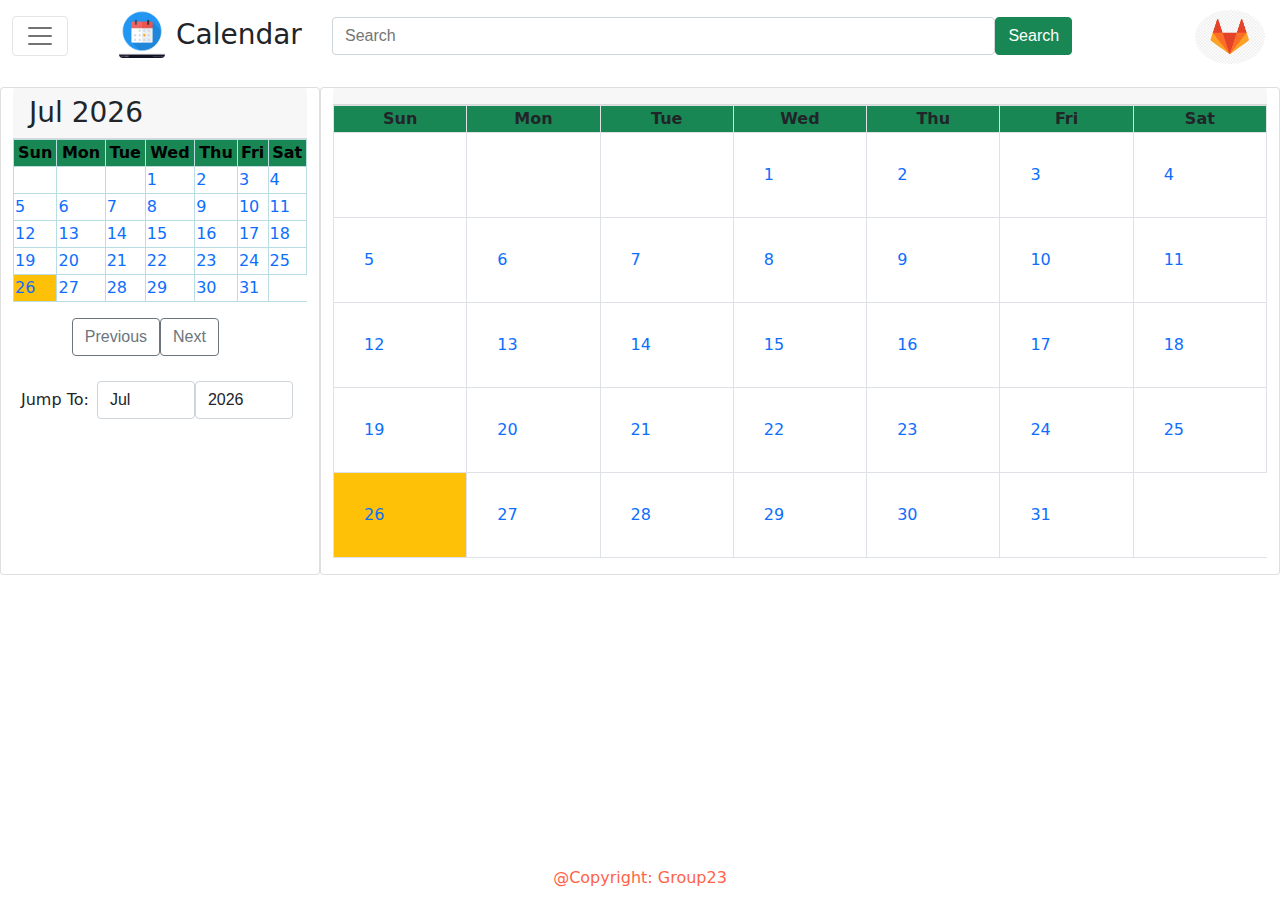
<file: fe/index.html>
<!DOCTYPE html>
<html lang="en">
<head>
    <meta charset="UTF-8">
    <title>Calendar</title>

    <meta name="viewport" content="width=device-width, initial-scale=1, shrink-to-fit=no">
    <link rel="stylesheet" href="./index.css">
    <link rel="stylesheet" href="./cal_day.css">
</head>
<body style="background: url(https://st4.depositphotos.com/16940446/39007/v/450/depositphotos_390071246-stock-illustration-green-white-gradient-soft-background.jpg);">
    <div class="container-fluid">
        <div class="row">
            <nav class="navbar navbar-light col-md-1">
                <a class="navbar-toggler" href="home.html" >
                    <span class="navbar-toggler-icon"></span>
                </a>
            </nav>
            <div class="col-md-0-5" style=" margin-top: 0.5rem !important;">
                <img src="./img/calendar.png" alt="calendar" style="height: 50px;" class="rounded">
            </div>
            <div class="col-md-1-5 text-center " style=" margin-top: 0.5rem !important;">
                <h3 class="d-inline-block " style="margin-top: 10px;">Calendar</h3>
            </div>   
            <nav class="navbar navbar-light col-md-8">
                <form class="form-inline" method="GET" action="search.html">
                  <input class="form-control " name="text" type="search" placeholder="Search" aria-label="Search" style="width: 80%" >
                  <div id="live-search"></div>
                  <button class="btn btn-success my-2 " type="submit" >Search</button>
                </form>
            </nav>
            <div class="col-md-1">
                <div class="dropdown">
                    <img src="./img/git.png" alt="avatar" style=" margin-top: 10px; margin-left: 10px;  width: 70px; border-radius: 80%;">
                    <div class="dropdown-content">
                        <a href="#">Your Event</a>
                        <a href="follower.html">Follower Manager</a>
                        <a onclick="logout()">Sign out</a>
                    </div>
                </div>
            </div>
        </div>
    </div>
    <div class="container-fluid" style=" margin-top: 1rem !important; ">
        <div class="row ">
            <div class="col-md-3 card">
                <h3 class="card-header" id="monthAndYear"></h3>
                <table class="table table-bordered table-responsive-sm table-info" id="calendar">
                    <thead>
                        <tr class="bg-success">
                            <th>Sun</th>
                            <th>Mon</th>
                            <th>Tue</th>
                            <th>Wed</th>
                            <th>Thu</th>
                            <th>Fri</th>
                            <th>Sat</th>
                        </tr>
                    </thead>
                    <tbody id="calendar-body"> </tbody>
                </table>
                <div class="form-inline" style="margin-left: 20%">
                    <button class="btn btn-outline-secondary col-sm-6" id="previous" onclick="previous()">Previous</button>
                    <button class="btn btn-outline-secondary col-sm-6" id="next" onclick="next()">Next</button>
                </div>
                <br />
                <form class="form-inline">
                    <label class="lead" style="margin: 0.5rem !important;" for="month">Jump To: </label>
                    <select class="form-control col-sm-4" name="month" id="month" onchange="jump()">
                        <option value=0>Jan</option>
                        <option value=1>Feb</option>
                        <option value=2>Mar</option>
                        <option value=3>Apr</option>
                        <option value=4>May</option>
                        <option value=5>Jun</option>
                        <option value=6>Jul</option>
                        <option value=7>Aug</option>
                        <option value=8>Sep</option>
                        <option value=9>Oct</option>
                        <option value=10>Nov</option>
                        <option value=11>Dec</option>
                    </select>
                    <label for="year"></label><select class="form-control col-sm-4" name="year" id="year"
                        onchange="jump()">
                        <option value=1990>1990</option>
                        <option value=1991>1991</option>
                        <option value=1992>1992</option>
                        <option value=1993>1993</option>
                        <option value=1994>1994</option>
                        <option value=1995>1995</option>
                        <option value=1996>1996</option>
                        <option value=1997>1997</option>
                        <option value=1998>1998</option>
                        <option value=1999>1999</option>
                        <option value=2000>2000</option>
                        <option value=2001>2001</option>
                        <option value=2002>2002</option>
                        <option value=2003>2003</option>
                        <option value=2004>2004</option>
                        <option value=2005>2005</option>
                        <option value=2006>2006</option>
                        <option value=2007>2007</option>
                        <option value=2008>2008</option>
                        <option value=2009>2009</option>
                        <option value=2010>2010</option>
                        <option value=2011>2011</option>
                        <option value=2012>2012</option>
                        <option value=2013>2013</option>
                        <option value=2014>2014</option>
                        <option value=2015>2015</option>
                        <option value=2016>2016</option>
                        <option value=2017>2017</option>
                        <option value=2018>2018</option>
                        <option value=2019>2019</option>
                        <option value=2020>2020</option>
                        <option value=2021>2021</option>
                        <option value=2022>2022</option>
                        <option value=2023>2023</option>
                        <option value=2024>2024</option>
                        <option value=2025>2025</option>
                        <option value=2026>2026</option>
                        <option value=2027>2027</option>
                        <option value=2028>2028</option>
                        <option value=2029>2029</option>
                        <option value=2030>2030</option>
                    </select>
                </form>
                <div>

                </div>
            </div>
            <div class="col-md-9 card">
                <h3 class="card-header" id="monthAndYear"></h3>
                <table class="table table-bordered table-responsive-sm " id="calendar">
                    <thead>
                        <tr class="bg-success">
                            <th>Sun</th>
                            <th>Mon</th>
                            <th>Tue</th>
                            <th>Wed</th>
                            <th>Thu</th>
                            <th>Fri</th>
                            <th>Sat</th>
                        </tr>
                    </thead>
                    <tbody id="calendar-body-2"></tbody>
                </table>
            </div>
        </div>
    </div>

    <footer class="container-fluid fixed-bottom" style="background-color: white; padding: 10px;">
        <div class="row">
            <div class="col-md-12 text-center" style="color: tomato;">
                @Copyright: Group23
            </div>
        </div>
    </footer>
    <script src="scripts.js"></script>
    <script src="cal_day.js"></script>
</body>
</html>
</file>
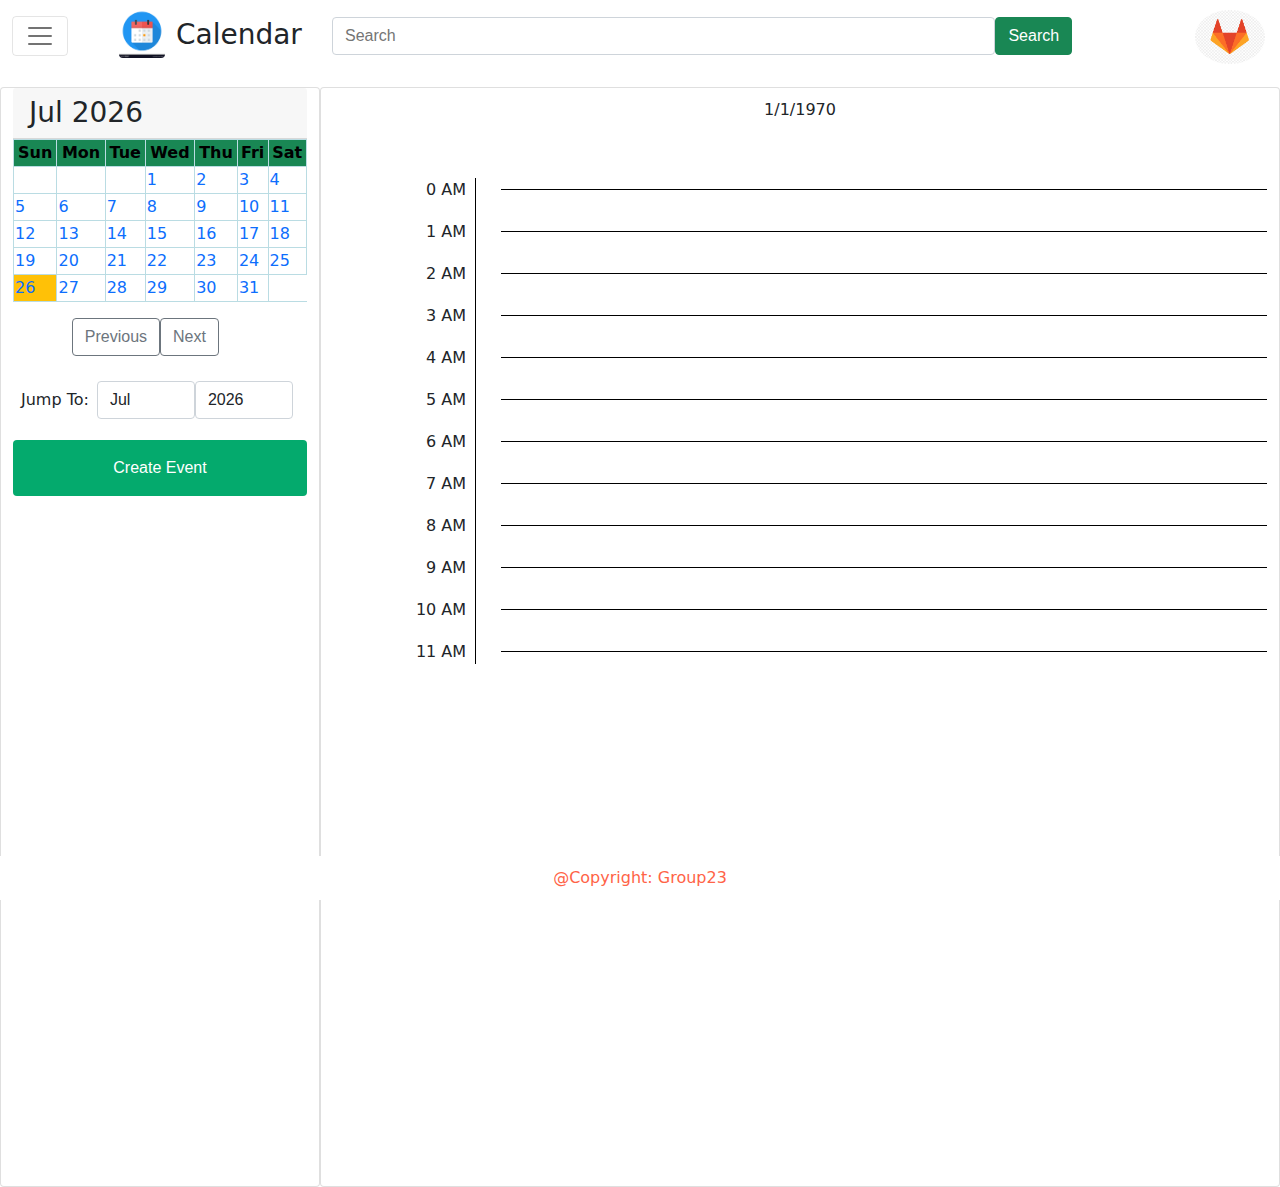
<file: fe/cal_day.html>
<!DOCTYPE html>
<html lang="en">

<head>
    <meta charset="UTF-8">
    <title>Calendar</title>

    <meta name="viewport" content="width=device-width, initial-scale=1, shrink-to-fit=no">
    <link rel="stylesheet" href="cal_day.css">

</head>
<body class="" style="background: url(https://st4.depositphotos.com/16940446/39007/v/450/depositphotos_390071246-stock-illustration-green-white-gradient-soft-background.jpg);">

<div class="container-fluid">
    <div class="row">
        <nav class="navbar navbar-light col-md-1">
            <a class="navbar-toggler" href="index.html" >
                <span class="navbar-toggler-icon"></span>
            </a>
        </nav>
        <div class="col-md-0-5" style=" margin-top: 0.5rem !important;">
            <img src="./img/calendar.png" alt="calendar" style="height: 50px;" class="rounded">
        </div>
        <div class="col-md-1-5 text-center " style=" margin-top: 0.5rem !important;">
            <h3 class="d-inline-block " style="margin-top: 10px;">Calendar</h3>
        </div>   
        <nav class="navbar navbar-light col-md-8">
            <form class="form-inline" method="GET" action="search.html">
              <input class="form-control " name="text" type="search" placeholder="Search" aria-label="Search" style="width: 80%" onkeydown="showResult(this.value)">
              <div id="live-search"></div>
              <button class="btn btn-success my-2 " type="submit" >Search</button>
            </form>
        </nav>
        <div class="col-md-1">
            <div class="dropdown">
                <img src="./img/git.png" alt="avatar" style=" margin-top: 10px; margin-left: 10px;  width: 70px; border-radius: 80%;">
                <div class="dropdown-content">
                    <a href="#">Your Event</a>
                    <a href="follower.html">Follower Manager</a>
                    <a onclick="logout()">Sign out</a>
                </div>
            </div>
        </div>
    </div>
</div>
<div class="container-fluid" style=" margin-top: 1rem !important; ">
    <div class="row ">
        <div class="col-md-3 card">
            <h3 class="card-header" id="monthAndYear"></h3>
            <table class="table table-bordered table-responsive-sm table-info" id="calendar">
                <thead>
                <tr class="bg-success">
                    <th>Sun</th>
                    <th>Mon</th>
                    <th>Tue</th>
                    <th>Wed</th>
                    <th>Thu</th>
                    <th>Fri</th>
                    <th>Sat</th>
                </tr>
                </thead>
                <tbody id="calendar-body"> </tbody>
            </table>
            <div class="form-inline" style="margin-left: 20%">
                <button class="btn btn-outline-secondary col-sm-6" id="previous" onclick="previous()">Previous</button>
                <button class="btn btn-outline-secondary col-sm-6" id="next" onclick="next()">Next</button>
            </div>
            <br />
            <form class="form-inline">
                <label class="lead" style="margin: 0.5rem !important;" for="month">Jump To: </label>
                <select class="form-control col-sm-4" name="month" id="month" onchange="jump()">
                    <option value=0>Jan</option>
                    <option value=1>Feb</option>
                    <option value=2>Mar</option>
                    <option value=3>Apr</option>
                    <option value=4>May</option>
                    <option value=5>Jun</option>
                    <option value=6>Jul</option>
                    <option value=7>Aug</option>
                    <option value=8>Sep</option>
                    <option value=9>Oct</option>
                    <option value=10>Nov</option>
                    <option value=11>Dec</option>
                </select>
                <label for="year"></label><select class="form-control col-sm-4" name="year" id="year"
                                                  onchange="jump()">
                <option value=1990>1990</option>
                <option value=1991>1991</option>
                <option value=1992>1992</option>
                <option value=1993>1993</option>
                <option value=1994>1994</option>
                <option value=1995>1995</option>
                <option value=1996>1996</option>
                <option value=1997>1997</option>
                <option value=1998>1998</option>
                <option value=1999>1999</option>
                <option value=2000>2000</option>
                <option value=2001>2001</option>
                <option value=2002>2002</option>
                <option value=2003>2003</option>
                <option value=2004>2004</option>
                <option value=2005>2005</option>
                <option value=2006>2006</option>
                <option value=2007>2007</option>
                <option value=2008>2008</option>
                <option value=2009>2009</option>
                <option value=2010>2010</option>
                <option value=2011>2011</option>
                <option value=2012>2012</option>
                <option value=2013>2013</option>
                <option value=2014>2014</option>
                <option value=2015>2015</option>
                <option value=2016>2016</option>
                <option value=2017>2017</option>
                <option value=2018>2018</option>
                <option value=2019>2019</option>
                <option value=2020>2020</option>
                <option value=2021>2021</option>
                <option value=2022>2022</option>
                <option value=2023>2023</option>
                <option value=2024>2024</option>
                <option value=2025>2025</option>
                <option value=2026>2026</option>
                <option value=2027>2027</option>
                <option value=2028>2028</option>
                <option value=2029>2029</option>
                <option value=2030>2030</option>
            </select>
            </form>
            <div id="calendar-body-3">

            </div>

            <button type="submit" class="btn btn-create" onclick="callFormCreate()">Create Event</button>

        </div>
        <div class="col-md-9 card">
            <div id="cal-day">
                <div id = "top-day">
                </div>
                <div class="grid-container" id="timeline-container">
                    <div class="timeLine grid-item-left" id="timeline-div">
                    </div>
                    <div id="border-div"></div>

                    <div class="timeLineItem grid-item-right" id="timeline-rule">
                    </div>
                </div>
                <div class="formCreate-popup" id="formCreate">
                    <div class="form-container form-Create" >
                        <h1>Create Event</h1>

                        <input class="form-item eveTitle" type="text" placeholder="Add Title" name="title" required>

                        <input class="form-item eveDes" type="text" placeholder="Description" name="description">
                        <div id="timer">
                            <label> From </label>
                            <input class="form-item form-time timeStart"  type="time" required>
                            <label> To </label>
                            <input  class="form-item form-time timeEnd" type="time"  required>
                        </div>
                        <div id="privacy">
                            <label> Choose privacy: </label>
                            <select name="privacy" class="privacy">
                                <option value=1> Public </option>
                                <option value=0> Private </option>
                            </select>
                        </div>
                        <button type="submit" class="btn " onclick="crEve()">Create Event</button>
                        <button type="submit" class="btn delete" onclick="callFormCreate()">Cancel</button>

                    </div>


                </div>
                <div class="formUpdate-popup" id="formUpdate">

                    <div class="form-container form-Update" >
                        <h1>Updte Event</h1>

                        <input class="form-item eveTitle eveTitleUpdate" type="text" placeholder="New Title" name="title">

                        <input class="form-item eveDes eveDesUpdate" type="text" placeholder="Description" name="description">
                        <div id="timerUpdate">
                            <label> From </label>
                            <input class="form-item form-time timeStart timeStartUpdate"  type="time">
                            <label> To </label>
                            <input  class="form-item form-time timeEnd timeEndUpdate" type="time">
                        </div>
                        <div id="privacyUpdate">
                            <label> Choose privacy: </label>
                            <select name="privacy" class="privacy privacyUpdate">
                                <option value=1> Public </option>
                                <option value=0> Private </option>
                            </select>
                        </div>

                        <button type="submit" class="btn" onclick="upEve()">Update</button>
                        <button type="submit" class="btn delete" onclick="delEvent(sessionStorage.getItem('uid'),
                                                                            sessionStorage.getItem('id'),
                                                                             sessionStorage.getItem('startHour'),
                                                                              sessionStorage.getItem('endHour'),)">Delete</button>
                    </div>

                </div>

            </div>
        </div>
    </div>
</div>
<footer class="container-fluid fixed-bottom" style="background-color: white; padding: 10px;">
    <div class="row">
        <div class="col-md-12 text-center" style="color: tomato;">
            @Copyright: Group23
        </div>
    </div>
</footer>
<script src="./cal_day.js"></script>

</body>
</html>
</file>
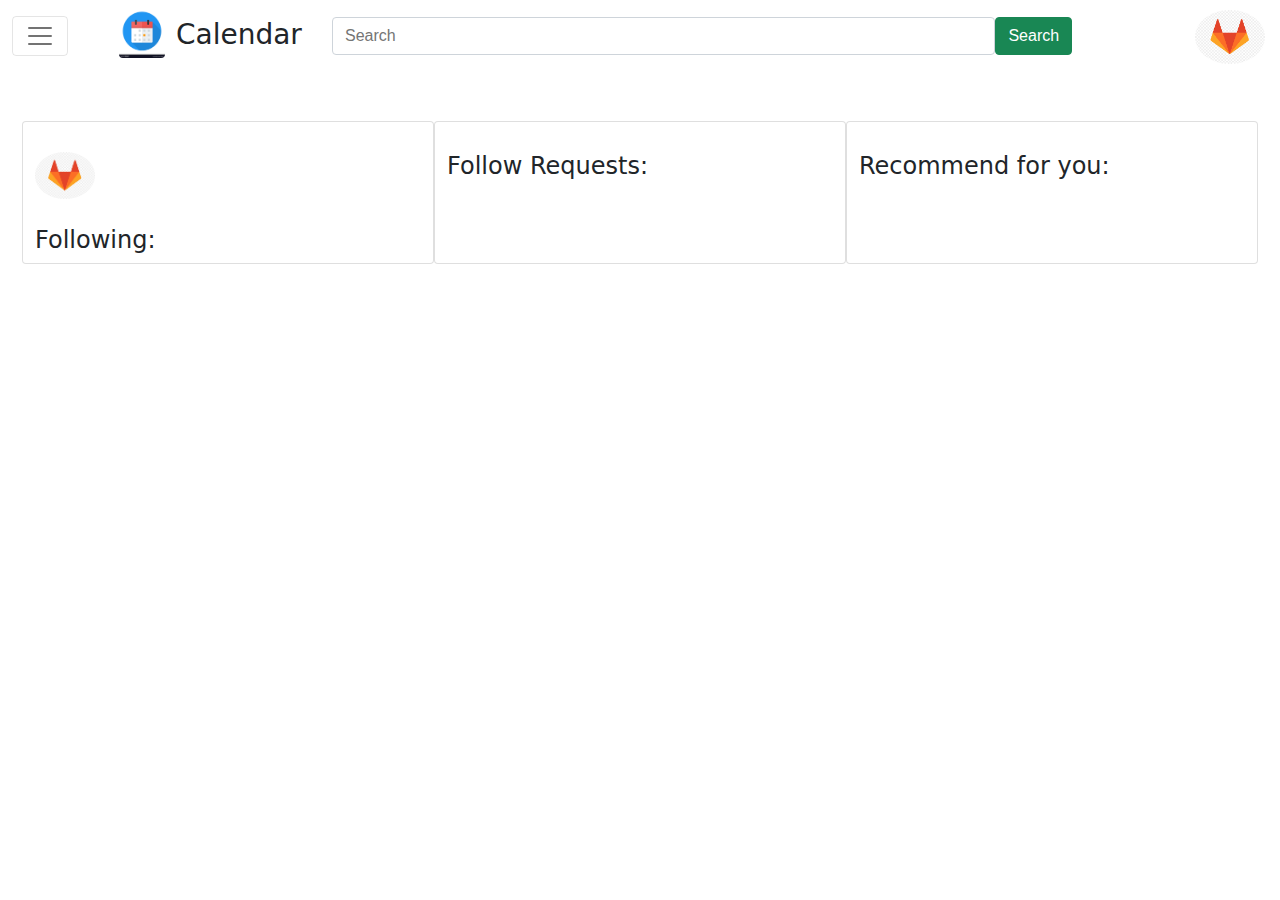
<file: fe/follower.html>
<!DOCTYPE html>
<html lang="en">

<head>
    <meta charset="UTF-8" />
    <meta http-equiv="X-UA-Compatible" content="IE=edge" />
    <meta name="viewport" content="width=device-width, initial-scale=1.0" />
    <link rel="stylesheet" href="./index.css" />
    <title>Document</title>
</head>

<body style="
      background: url(https://st4.depositphotos.com/16940446/39007/v/450/depositphotos_390071246-stock-illustration-green-white-gradient-soft-background.jpg);
    ">
    <div class="container-fluid">
        <div class="row">
            <nav class="navbar navbar-light col-md-1">
                <a class="navbar-toggler" href="index.html">
                    <span class="navbar-toggler-icon"></span>
                </a>
            </nav>
            <div class="col-md-0-5" style="margin-top: 0.5rem !important">
                <img src="./img/calendar.png" alt="calendar" style="height: 50px" class="rounded" />
            </div>
            <div class="col-md-1-5 text-center" style="margin-top: 0.5rem !important">
                <h3 class="d-inline-block" style="margin-top: 10px">Calendar</h3>
            </div>
            <nav class="navbar navbar-light col-md-8">
                <form class="form-inline" method="GET">
                    <input class="form-control" name="text" type="search" placeholder="Search" aria-label="Search"
                        style="width: 80%" onkeydown="showResult(this.value)" />
                    <div id="live-search"></div>
                    <button class="btn btn-success my-2" type="submit">Search</button>
                </form>
            </nav>
            <div class="col-md-1">
                <div class="dropdown">
                    <img src="./img/git.png" alt="avatar" style="
                margin-top: 10px;
                margin-left: 10px;
                width: 70px;
                border-radius: 80%;
              " />
                    <div class="dropdown-content">
                        <a href="#">Your Event</a>
                        <a href="#">Follower Manager</a>
                        <a onclick="logout()">Sign out</a>
                    </div>
                </div>
            </div>
        </div>
    </div>
    <div class="container-fluid" style="margin-top: 50px;">
        <div class="row" style="margin-left: 10px; margin-right: 10px;">
            <div class="col-md-4 card" >
                <div class="row">
                    <div class="col-md-4">
                        <img src="./img/git.png" alt="avatar" style="
                margin-top: 30px;
                width: 60px;
                border-radius: 100%;
              " />
                    </div>
                    <div class="col-md-8">
                        <div id="name">
                            <!-- show name and email in here -->
                        </div>
                    </div>
                </div>
                <div style="margin-top:20px ;">
                    <h4>Following: </h4>
                </div>
                <div id="following">
                <!-- show  following acount in here -->
                </div> 
            </div>
            <div class="col-md-4 card " >
                <h4 style="margin-top: 30px;">Follow Requests:  </h4>
                <div id="follow-request">
                    <!-- show all follow requests in here -->
                </div>
            </div>
            <div class="col-md-4 card">
                <h4 style="margin-top: 30px;">Recommend for you:  </h4>
                <div id="remomend-user">
                    <!-- show recommend user -->
                </div>
            </div>
        </div>
    </div>
</body>

</html>
</file>
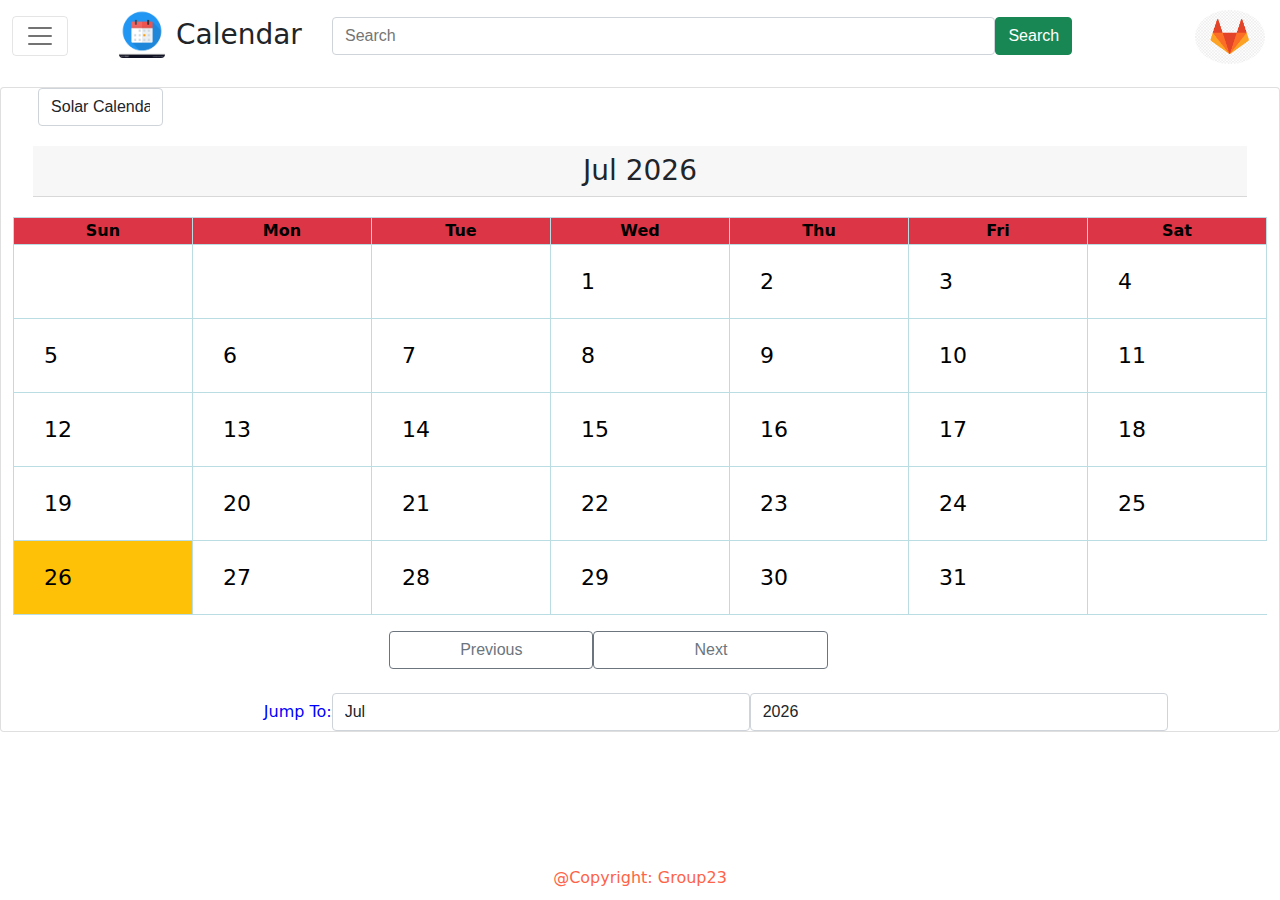
<file: fe/home.html>
<!DOCTYPE html>
<html lang="en">

<head>
    <meta charset="UTF-8">
    <title>Calendar</title>

    <meta name="viewport" content="width=device-width, initial-scale=1, shrink-to-fit=no">
    <link rel="stylesheet" href="./index.css">
</head>

<body
    style="background: url(https://st4.depositphotos.com/16940446/39007/v/450/depositphotos_390071246-stock-illustration-green-white-gradient-soft-background.jpg);">
    <div class="container-fluid">
        <div class="row">
            <nav class="navbar navbar-light col-md-1">
                <a class="navbar-toggler" href="index.html">
                    <span class="navbar-toggler-icon"></span>
                </a>
            </nav>
            <div class="col-md-0-5" style=" margin-top: 0.5rem !important;">
                <img src="./img/calendar.png" alt="calendar" style="height: 50px;" class="rounded">
            </div>
            <div class="col-md-1-5 text-center " style=" margin-top: 0.5rem !important;">
                <h3 class="d-inline-block " style="margin-top: 10px;">Calendar</h3>
            </div>
            <nav class="navbar navbar-light col-md-8">
                <form class="form-inline" method="GET" action="search.html">
                    <input class="form-control " name="text" type="search" placeholder="Search" aria-label="Search"
                        style="width: 80%" onkeydown="showResult(this.value)">
                    <div id="live-search"></div>
                    <button class="btn btn-success my-2 " type="submit">Search</button>
                </form>
            </nav>
            <div class="col-md-1">
                <div class="dropdown">
                    <img src="./img/git.png" alt="avatar"
                        style=" margin-top: 10px; margin-left: 10px;  width: 70px; border-radius: 80%;">
                    <div class="dropdown-content">
                        <a href="#">Your Event</a>
                        <a href="follower.html">Follower Manager</a>
                        <a onclick="logout()">Sign out</a>
                    </div>
                </div>
            </div>
        </div>
    </div>
    <div class="container-fluid" style=" margin-top: 1rem !important; ">
        <div class="row ">
            <div class="col-md-12 card">
                <select class="form-control " name="calendar" id="calendar" style="width: 10%; margin-left: 2%;"
                    onchange="next2()">
                    <option value="SolarCalendar">Solar Calendar</option>
                    <option value="LunarCalendar">Lunar Calendar</option>
                </select>
                <h3 class="card-header text-center " id="monthAndYear" style="margin: 20px; "></h3>
                <table class="table table-bordered table-responsive-sm table-info" id="calendar">
                    <thead>
                        <tr class="bg-danger">
                            <th>Sun</th>
                            <th>Mon</th>
                            <th>Tue</th>
                            <th>Wed</th>
                            <th>Thu</th>
                            <th>Fri</th>
                            <th>Sat</th>
                        </tr>
                    </thead>
                    <tbody id="calendar-body-3"> </tbody>
                </table>
                <div class="form-inline" style="margin-left: 30%; ">
                    <button class="btn btn-outline-secondary col-sm-6  " id="previous" onclick="previous()"
                        style="padding-left:70px; padding-right: 70px;">Previous</button>
                    <button class="btn btn-outline-secondary col-sm-6 " id="next" onclick="next()"
                        style="padding-left:100px; padding-right: 100px;">Next</button>
                </div>
                <br />
                <form class="form-inline">
                    <label class="lead" style="margin-left: 20%; color:blue;" for="month">Jump To: </label>
                    <select class="form-control col-sm-4" name="month" id="month" onchange="jump()">
                        <option value=0>Jan</option>
                        <option value=1>Feb</option>
                        <option value=2>Mar</option>
                        <option value=3>Apr</option>
                        <option value=4>May</option>
                        <option value=5>Jun</option>
                        <option value=6>Jul</option>
                        <option value=7>Aug</option>
                        <option value=8>Sep</option>
                        <option value=9>Oct</option>
                        <option value=10>Nov</option>
                        <option value=11>Dec</option>
                    </select>
                    <label for="year"></label><select class="form-control col-sm-4" name="year" id="year"
                        onchange="jump()">
                        <option value=1990>1990</option>
                        <option value=1991>1991</option>
                        <option value=1992>1992</option>
                        <option value=1993>1993</option>
                        <option value=1994>1994</option>
                        <option value=1995>1995</option>
                        <option value=1996>1996</option>
                        <option value=1997>1997</option>
                        <option value=1998>1998</option>
                        <option value=1999>1999</option>
                        <option value=2000>2000</option>
                        <option value=2001>2001</option>
                        <option value=2002>2002</option>
                        <option value=2003>2003</option>
                        <option value=2004>2004</option>
                        <option value=2005>2005</option>
                        <option value=2006>2006</option>
                        <option value=2007>2007</option>
                        <option value=2008>2008</option>
                        <option value=2009>2009</option>
                        <option value=2010>2010</option>
                        <option value=2011>2011</option>
                        <option value=2012>2012</option>
                        <option value=2013>2013</option>
                        <option value=2014>2014</option>
                        <option value=2015>2015</option>
                        <option value=2016>2016</option>
                        <option value=2017>2017</option>
                        <option value=2018>2018</option>
                        <option value=2019>2019</option>
                        <option value=2020>2020</option>
                        <option value=2021>2021</option>
                        <option value=2022>2022</option>
                        <option value=2023>2023</option>
                        <option value=2024>2024</option>
                        <option value=2025>2025</option>
                        <option value=2026>2026</option>
                        <option value=2027>2027</option>
                        <option value=2028>2028</option>
                        <option value=2029>2029</option>
                        <option value=2030>2030</option>
                    </select>
                </form>
            </div>
        </div>
    </div>
    <footer class="container-fluid fixed-bottom" style="background-color: white; padding: 10px;">
        <div class="row">
            <div class="col-md-12 text-center" style="color: tomato;">
                @Copyright: Group23
            </div>
        </div>
    </footer>
    <script src="convertToLunarYear.js"></script>
</body>

</html>
</file>
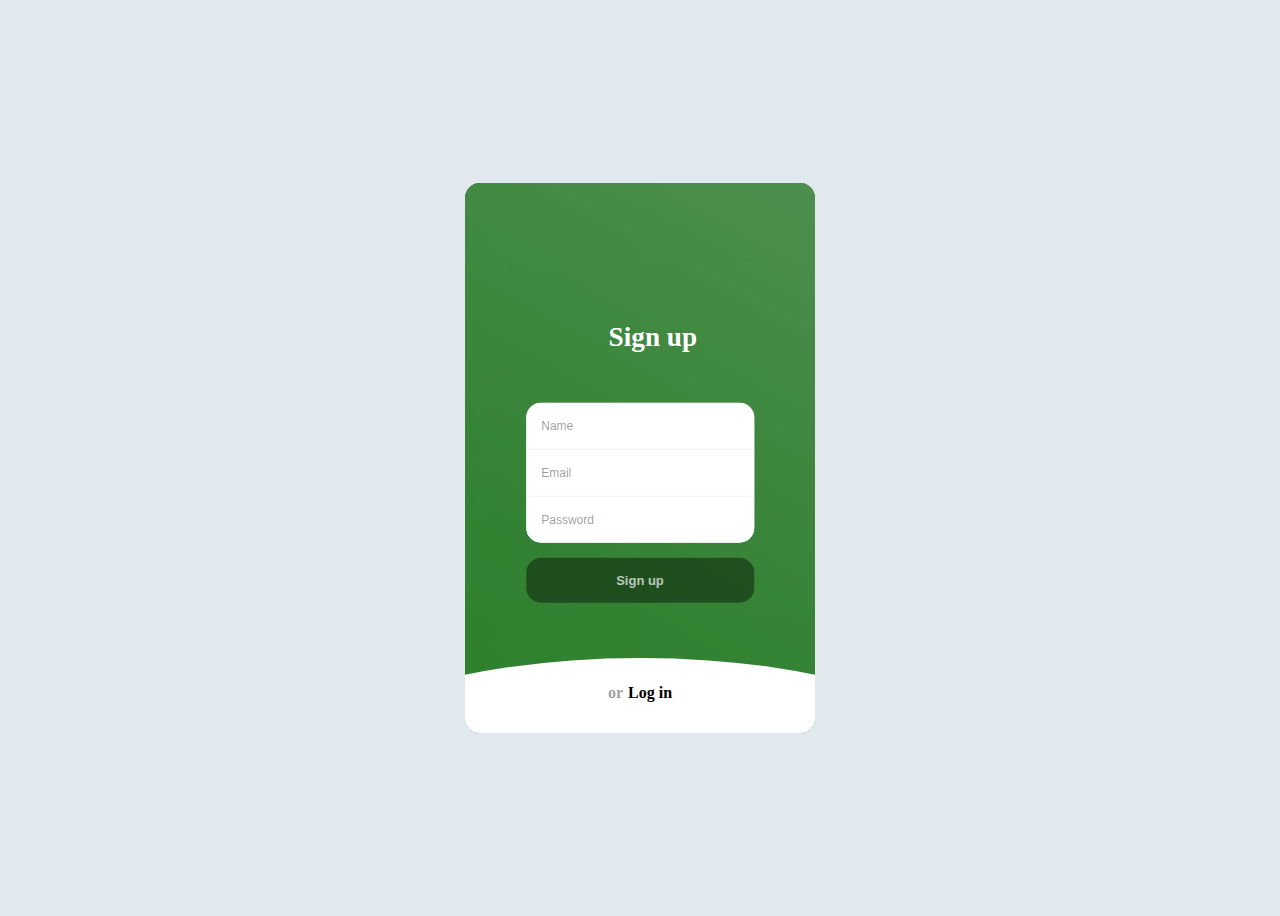
<file: fe/login.html>
<!DOCTYPE html>
<html dir="ltr" lang="en">

<head>
    <meta charset="UTF-8">
    <title>Calendar</title>
    <link href="login_style.css" rel="stylesheet">
</head>

<body>
    <div id="alert" class="">
        <span class="closebtn" onclick="this.parentElement.style.display='none';">&times;</span>
        Email or Password is incorrect.
    </div>
    <div id="success" class="">
        <span class="closebtn" onclick="this.parentElement.style.display='none';">&times;</span>
        Sign up success.
    </div>

    <div class="form-structor"  >
        <form class="signup" >
            <h2 class="form-title" id="signup"><span>or</span>Sign up</h2>
            <div class="form-holder">
                <input class="input name" placeholder="Name" type="text" required />
                <input class="input email" placeholder="Email" type="email" required />
                <input class="input password" placeholder="Password" type="password" required />
            </div>
            <button class="submit-btn" type=“submit” onclick="reg(event)" >Sign up</button>
        </form>
        <form class="login slide-up" >
            <div class="center">
                <h2 class="form-title" id="login"><span>or</span>Log in</h2>
                <div class="form-holder">
                    <input class="input email" placeholder="Email" type="email" required/>
                    <input class="input password" placeholder="Password" type="password"  required/>
                </div>
                <button class="submit-btn" type=“submit” onclick="login(event)">Log in</button>
            </div>
        </form>
    </div>
    
    <script src="login_scripts.js"></script>

</body>
</html>
</file>
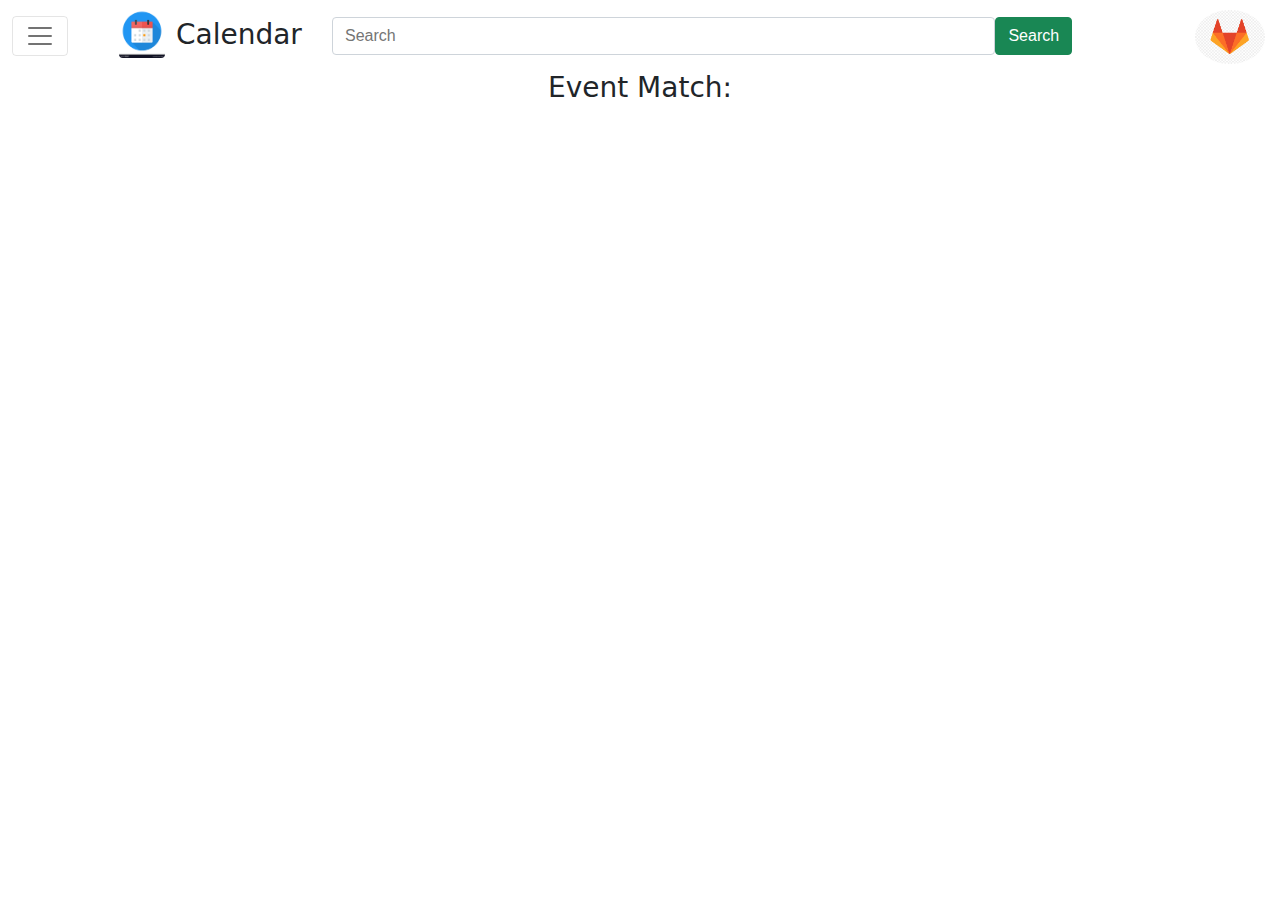
<file: fe/search.html>
<!DOCTYPE html>
<html lang="en">
  <head>
    <meta charset="UTF-8" />
    <meta http-equiv="X-UA-Compatible" content="IE=edge" />
    <meta name="viewport" content="width=device-width, initial-scale=1.0" />
    <link rel="stylesheet" href="./index.css" />
    <title>Document</title>
  </head>

  <body
    style="
      background: url(https://st4.depositphotos.com/16940446/39007/v/450/depositphotos_390071246-stock-illustration-green-white-gradient-soft-background.jpg);
    "
  >
    <div class="container-fluid">
      <div class="row">
        <nav class="navbar navbar-light col-md-1">
          <a class="navbar-toggler" href="index.html">
            <span class="navbar-toggler-icon"></span>
          </a>
        </nav>
        <div class="col-md-0-5" style="margin-top: 0.5rem !important">
          <img
            src="./img/calendar.png"
            alt="calendar"
            style="height: 50px"
            class="rounded"
          />
        </div>
        <div
          class="col-md-1-5 text-center"
          style="margin-top: 0.5rem !important"
        >
          <h3 class="d-inline-block" style="margin-top: 10px">Calendar</h3>
        </div>
        <nav class="navbar navbar-light col-md-8">
          <form class="form-inline" method="GET">
            <input
              class="form-control"
              name="text"
              type="search"
              placeholder="Search"
              aria-label="Search"
              style="width: 80%"
              onkeydown="showResult(this.value)"
            />
            <div id="live-search"></div>
            <button class="btn btn-success my-2" type="submit">Search</button>
          </form>
        </nav>
        <div class="col-md-1">
          <div class="dropdown">
            <img
              src="./img/git.png"
              alt="avatar"
              style="
                margin-top: 10px;
                margin-left: 10px;
                width: 70px;
                border-radius: 80%;
              "
            />
            <div class="dropdown-content">
              <a href="#">Your Event</a>
              <a href="follower.html">Follower Manager</a>
              <a onclick="logout()">Sign out</a>
            </div>
          </div>
        </div>
      </div>
    </div>
    <div id="main_cal">
      <h3 class="text-center">Event Match:</h3>
      <div class="row">
        <div id="content"></div>
      </div>
    </div>
    <script src="https://code.jquery.com/jquery-3.1.1.min.js"></script>
    <script>
      const query = new URLSearchParams(window.location.search);
      const text = query.get("text");
    //   var myHeaders = new Headers();
    //   myHeaders.append(
    //     "Authorization",
    //     "Bearer " + sessionStorage.getItem("token")
    //   );
    //   var requestOptions = {
    //     method: "GET",
    //     headers: myHeaders,
    //     redirect: "follow",
    //   };
    //   fetch(`http://localhost:5000/events/search?text=${text}`, requestOptions)
    //     .then((response) => response.text())
    //     .then((result) => {
    //       const json = JSON.parse(result);

    //       let html = "";
    //       json.forEach((item) => {
    //         const t = `
    //                 <div style="width: 50%; margin-left: 30%; margin-top: 30px;">
    //                 <ul class="list-group">
    //                   <li class="list-group-item ">Event Name:  ${
    //                     item.name
    //                   }</li>
    //                   <li class="list-group-item">Time Start: ${new Date(
    //                     item.startTime * 1000
    //                   ).toLocaleTimeString()}</li>
    //                   <li class="list-group-item">Time end: ${new Date(
    //                     item.endTime * 1000
    //                   ).toLocaleTimeString()}<</li>
    //                   <li class="list-group-item">Description: ${
    //                     item.description
    //                   }</li>
    //                  <li class="list-group-item">Day:  ${new Date(
    //                    item.updateTime * 1000
    //                  ).toLocaleDateString()}</li>
    //               </ul> 
    //                </div>
    //                 `;
    //         html = html + t;
    //       });
    //       document.getElementById("content").innerHTML = html;
    //     })
    //     .catch((error) => console.log("error", error));

      var settings = {
        url: `http://localhost:5000/events/search?text=${text}`,
        method: "GET",
        timeout: 0,
        headers: {
          Authorization:
            `Bearer ${sessionStorage.getItem("token")}`,
        },
      };

      $.ajax(settings).done(function (response) {
        console.log(response);
        //const json = JSON.parse(response);

          let html = "";
          response.forEach((item) => {
            const t = `
                    <div style="width: 50%; margin-left: 30%; margin-top: 30px;">
                    <ul class="list-group">
                      <li class="list-group-item ">Event Name:  ${
                        item.name
                      }</li>
                      <li class="list-group-item">Time Start: ${new Date(
                        item.startTime * 1000
                      ).toLocaleTimeString()}</li>
                      <li class="list-group-item">Time end: ${new Date(
                        item.endTime * 1000
                      ).toLocaleTimeString()}<</li>
                      <li class="list-group-item">Description: ${
                        item.description
                      }</li>
                     <li class="list-group-item">Day:  ${new Date(
                       item.updateTime * 1000
                     ).toLocaleDateString()}</li>
                  </ul> 
                   </div>
                    `;
            html = html + t;
          });
          document.getElementById("content").innerHTML = html;
      });
      function logout() {
        console.log('logout')
        sessionStorage.setItem("token", 0);
        sessionStorage.setItem("uid", 0)
        window.location.href = 'login.html'
      }
    </script>
  </body>
</html>
</file>
<file: fe/index.css>
:root {
  --bs-blue: #0d6efd;
  --bs-indigo: #6610f2;
  --bs-purple: #6f42c1;
  --bs-pink: #d63384;
  --bs-red: #dc3545;
  --bs-orange: #fd7e14;
  --bs-yellow: #ffc107;
  --bs-green: #198754;
  --bs-teal: #20c997;
  --bs-cyan: #0dcaf0;
  --bs-white: #fff;
  --bs-gray: #6c757d;
  --bs-gray-dark: #343a40;
  --bs-primary: #0d6efd;
  --bs-secondary: #6c757d;
  --bs-success: #198754;
  --bs-info: #0dcaf0;
  --bs-warning: #ffc107;
  --bs-danger: #dc3545;
  --bs-light: #f8f9fa;
  --bs-dark: #212529;
  --bs-font-sans-serif: system-ui, -apple-system, "Segoe UI", Roboto, "Helvetica Neue", Arial, "Noto Sans", "Liberation Sans", sans-serif, "Apple Color Emoji", "Segoe UI Emoji", "Segoe UI Symbol", "Noto Color Emoji";
  --bs-font-monospace: SFMono-Regular, Menlo, Monaco, Consolas, "Liberation Mono", "Courier New", monospace;
  --bs-gradient: linear-gradient(180deg, rgba(255, 255, 255, 0.15), rgba(255, 255, 255, 0));
}
*,
*::before,
*::after {
box-sizing: border-box;
}

@media (prefers-reduced-motion: no-preference) {
:root {
  scroll-behavior: smooth;
}
}

.btn-create {
background-color: #04AA6D;
color: white;
padding: 16px 20px;
border: none;
cursor: pointer;
width: 75%;
margin-bottom: 10px;
opacity: 0.8;
top: 20px;
font-size: 20px;
position: relative;
display: block;
margin: auto;

}

body {
  margin: 0;
  font-family: var(--bs-font-sans-serif);
  font-size: 1rem;
  font-weight: 400;
  line-height: 1.5;
  color: #212529;
  background-color: #fff;
  -webkit-text-size-adjust: 100%;
  -webkit-tap-highlight-color: rgba(0, 0, 0, 0);
}
h6, .h6, h5, .h5, h4, .h4, h3, .h3, h2, .h2, h1, .h1 {
  margin-top: 0;
  margin-bottom: 0.5rem;
  font-weight: 500;
  line-height: 1.2;
}
h1, .h1 {
  font-size: calc(1.375rem + 1.5vw);
}
@media (min-width: 1200px) {
  h1, .h1 {
    font-size: 2.5rem;
  }
}

h2, .h2 {
  font-size: calc(1.325rem + 0.9vw);
}
@media (min-width: 1200px) {
  h2, .h2 {
    font-size: 2rem;
  }
}

h3, .h3 {
  font-size: calc(1.3rem + 0.6vw);
}
@media (min-width: 1200px) {
  h3, .h3 {
    font-size: 1.75rem;
  }
}

h4, .h4 {
  font-size: calc(1.275rem + 0.3vw);
}
@media (min-width: 1200px) {
  h4, .h4 {
    font-size: 1.5rem;
  }
}

h5, .h5 {
  font-size: 1.25rem;
}

h6, .h6 {
  font-size: 1rem;
}

p {
  margin-top: 0;
  margin-bottom: 1rem;
}
ol,
ul {
padding-left: 2rem;
}

ol,
ul,
dl {
margin-top: 0;
margin-bottom: 1rem;
}

ol ol,
ul ul,
ol ul,
ul ol {
margin-bottom: 0;
}
a {
  color: #0d6efd;
  text-decoration: underline;
}
a:hover {
  color: #0a58ca;
}  
table {
  caption-side: bottom;
  border-collapse: collapse;
}
thead,
tbody,
tfoot,
tr,
td,
th {
border-color: inherit;
border-style: solid;
border-width: 0;
}

label {
display: inline-block;
}

button {
border-radius: 0;
}

button:focus:not(:focus-visible) {
outline: 0;
}
.container,
.container-fluid,
.container-xxl,
.container-xl,
.container-lg,
.container-md,
.container-sm {
width: 100%;
padding-right: var(--bs-gutter-x, 0.75rem);
padding-left: var(--bs-gutter-x, 0.75rem);
margin-right: auto;
margin-left: auto;
}
@media (min-width: 576px) {
  .container-sm, .container {
    max-width: 540px;
  }
}
@media (min-width: 768px) {
  .container-md, .container-sm, .container {
    max-width: 720px;
  }
}
@media (min-width: 992px) {
  .container-lg, .container-md, .container-sm, .container {
    max-width: 960px;
  }
}
@media (min-width: 1200px) {
  .container-xl, .container-lg, .container-md, .container-sm, .container {
    max-width: 1140px;
  }
}
@media (min-width: 1400px) {
  .container-xxl, .container-xl, .container-lg, .container-md, .container-sm, .container {
    max-width: 1320px;
  }
}
.row {
  --bs-gutter-x: 1.5rem;
  --bs-gutter-y: 0;
  display: flex;
  flex-wrap: wrap;
  margin-top: calc(var(--bs-gutter-y) * -1);
  margin-right: calc(var(--bs-gutter-x) / -2);
  margin-left: calc(var(--bs-gutter-x) / -2);
}
.row > * {
  flex-shrink: 0;
  width: 100%;
  max-width: 100%;
  padding-right: calc(var(--bs-gutter-x) / 2);
  padding-left: calc(var(--bs-gutter-x) / 2);
  margin-top: var(--bs-gutter-y);
}
.col-md-0-5 {
  flex: 0 0 auto;
  width: 4%;
}
.col-md-1-5 {
  flex: 0 0 auto;
  width: 12.6666666667%;
}
.col-md-1 {
  flex: 0 0 auto;
  width: 8.3333333333%;
}
.col-md-1 {
  flex: 0 0 auto;
  width: 8.3333333333%;
}

.col-md-2 {
  flex: 0 0 auto;
  width: 16.6666666667%;
}

.col-md-3 {
  flex: 0 0 auto;
  width: 25%;
}

.col-md-4 {
  flex: 0 0 auto;
  width: 33.3333333333%;
}

.col-md-5 {
  flex: 0 0 auto;
  width: 41.6666666667%;
}

.col-md-6 {
  flex: 0 0 auto;
  width: 50%;
}

.col-md-7 {
  flex: 0 0 auto;
  width: 58.3333333333%;
}

.col-md-8 {
  flex: 0 0 auto;
  width: 66.6666666667%;
}

.col-md-9 {
  flex: 0 0 auto;
  width: 75%;
}

.col-md-10 {
  flex: 0 0 auto;
  width: 83.3333333333%;
}

.col-md-11 {
  flex: 0 0 auto;
  width: 91.6666666667%;
}

.col-md-12 {
  flex: 0 0 auto;
  width: 100%;
}
.navbar {
  position: relative;
  display: flex;
  flex-wrap: wrap;
  align-items: center;
  justify-content: space-between;
  padding-top: 0.5rem;
  padding-bottom: 0.5rem;
}
.navbar-light .navbar-toggler {
  color: rgba(0, 0, 0, 0.55);
  border-color: rgba(0, 0, 0, 0.1);
}
.navbar-light .navbar-toggler-icon {
  background-image: url("data:image/svg+xml,%3csvg xmlns='http://www.w3.org/2000/svg' viewBox='0 0 30 30'%3e%3cpath stroke='rgba%280, 0, 0, 0.55%29' stroke-linecap='round' stroke-miterlimit='10' stroke-width='2' d='M4 7h22M4 15h22M4 23h22'/%3e%3c/svg%3e");
}
.navbar-toggler {
  padding: 0.25rem 0.75rem;
  font-size: 1.25rem;
  line-height: 1;
  background-color: transparent;
  border: 1px solid transparent;
  border-radius: 0.25rem;
  transition: box-shadow 0.15s ease-in-out;
}
@media (prefers-reduced-motion: reduce) {
  .navbar-toggler {
    transition: none;
  }
}
.navbar-toggler:hover {
  text-decoration: none;
}
.navbar-toggler:focus {
  text-decoration: none;
  outline: 0;
  box-shadow: 0 0 0 0.25rem;
}

.navbar-toggler-icon {
  display: inline-block;
  width: 1.5em;
  height: 1.5em;
  vertical-align: middle;
  background-repeat: no-repeat;
  background-position: center;
  background-size: 100%;
}
.d-inline-block {
  display: inline-block !important;
}
.card {
  position: relative;
  display: flex;
  flex-direction: column;
  min-width: 0;
  word-wrap: break-word;
  background-color: #fff;
  background-clip: border-box;
  border: 1px solid rgba(0, 0, 0, 0.125);
  border-radius: 0.25rem;
}
.card > hr {
  margin-right: 0;
  margin-left: 0;
}
.card > .list-group {
  border-top: inherit;
  border-bottom: inherit;
}
.card > .list-group:first-child {
  border-top-width: 0;
  border-top-left-radius: calc(0.25rem - 1px);
  border-top-right-radius: calc(0.25rem - 1px);
}
.card > .list-group:last-child {
  border-bottom-width: 0;
  border-bottom-right-radius: calc(0.25rem - 1px);
  border-bottom-left-radius: calc(0.25rem - 1px);
}
.card > .card-header + .list-group,
.card > .list-group + .card-footer {
  border-top: 0;
}

.card-body {
  flex: 1 1 auto;
  padding: 1rem 1rem;
}

.card-title {
  margin-bottom: 0.5rem;
}

.card-subtitle {
  margin-top: -0.25rem;
  margin-bottom: 0;
}

.card-text:last-child {
  margin-bottom: 0;
}

.card-link:hover {
  text-decoration: none;
}
.card-link + .card-link {
  margin-left: 1rem;
}

.card-header {
  padding: 0.5rem 1rem;
  margin-bottom: 0;
  background-color: rgba(0, 0, 0, 0.03);
  border-bottom: 1px solid rgba(0, 0, 0, 0.125);
}
.card-header:first-child {
  border-radius: calc(0.25rem - 1px) calc(0.25rem - 1px) 0 0;
}

.card-footer {
  padding: 0.5rem 1rem;
  background-color: rgba(0, 0, 0, 0.03);
  border-top: 1px solid rgba(0, 0, 0, 0.125);
}
.card-footer:last-child {
  border-radius: 0 0 calc(0.25rem - 1px) calc(0.25rem - 1px);
}

.card-header-tabs {
  margin-right: -0.5rem;
  margin-bottom: -0.5rem;
  margin-left: -0.5rem;
  border-bottom: 0;
}

.card-header-pills {
  margin-right: -0.5rem;
  margin-left: -0.5rem;
}

.card-img-overlay {
  position: absolute;
  top: 0;
  right: 0;
  bottom: 0;
  left: 0;
  padding: 1rem;
  border-radius: calc(0.25rem - 1px);
}

.card-img,
.card-img-top,
.card-img-bottom {
  width: 100%;
}

.card-img,
.card-img-top {
  border-top-left-radius: calc(0.25rem - 1px);
  border-top-right-radius: calc(0.25rem - 1px);
}

.card-img,
.card-img-bottom {
  border-bottom-right-radius: calc(0.25rem - 1px);
  border-bottom-left-radius: calc(0.25rem - 1px);
}

.card-group > .card {
  margin-bottom: 0.75rem;
}
@media (min-width: 576px) {
  .card-group {
    display: flex;
    flex-flow: row wrap;
  }
  .card-group > .card {
    flex: 1 0 0%;
    margin-bottom: 0;
  }
  .card-group > .card + .card {
    margin-left: 0;
    border-left: 0;
  }
  .card-group > .card:not(:last-child) {
    border-top-right-radius: 0;
    border-bottom-right-radius: 0;
  }
  .card-group > .card:not(:last-child) .card-img-top,
.card-group > .card:not(:last-child) .card-header {
    border-top-right-radius: 0;
  }
  .card-group > .card:not(:last-child) .card-img-bottom,
.card-group > .card:not(:last-child) .card-footer {
    border-bottom-right-radius: 0;
  }
  .card-group > .card:not(:first-child) {
    border-top-left-radius: 0;
    border-bottom-left-radius: 0;
  }
  .card-group > .card:not(:first-child) .card-img-top,
.card-group > .card:not(:first-child) .card-header {
    border-top-left-radius: 0;
  }
  .card-group > .card:not(:first-child) .card-img-bottom,
.card-group > .card:not(:first-child) .card-footer {
    border-bottom-left-radius: 0;
  }
}
.table {
  --bs-table-bg: transparent;
  --bs-table-striped-color: #212529;
  --bs-table-striped-bg: rgba(0, 0, 0, 0.05);
  --bs-table-active-color: #212529;
  --bs-table-active-bg: rgba(0, 0, 0, 0.1);
  --bs-table-hover-color: #212529;
  --bs-table-hover-bg: rgba(0, 0, 0, 0.075);
  width: 100%;
  margin-bottom: 1rem;
  color: #212529;
  vertical-align: top;
  border-color: #dee2e6;
}
.table > tbody {
  vertical-align: inherit;
}
.table > thead {
  vertical-align: bottom;
}
.table > :not(:last-child) > :last-child > * {
  border-bottom-color: currentColor;
}
.table-bordered > :not(caption) > * {
  border-width: 1px 0;
}
.table-bordered > :not(caption) > * > * {
  border-width: 0 1px;
}
@media (max-width: 575.98px) {
  .table-responsive-sm {
    overflow-x: auto;
    -webkit-overflow-scrolling: touch;
  }
}
.table-info {
  --bs-table-bg: #cff4fc;
  --bs-table-striped-bg: #c5e8ef;
  --bs-table-striped-color: #000;
  --bs-table-active-bg: #badce3;
  --bs-table-active-color: #000;
  --bs-table-hover-bg: #bfe2e9;
  --bs-table-hover-color: #000;
  color: #000;
  border-color: #badce3;
}
.form-inline{
  display: -webkit-box;
  display: -ms-flexbox;
  display: flex;
  -webkit-box-orient: horizontal;
  -webkit-box-direction: normal;
  -ms-flex-flow: row wrap;
  flex-flow: row wrap;
  -webkit-box-align: center;
  -ms-flex-align: center;
  align-items: center;
  width: 100%;
}
.form-control {
  display: block;
  width: 100%;
  padding: 0.375rem 0.75rem;
  font-size: 1rem;
  font-weight: 400;
  line-height: 1.5;
  color: #212529;
  background-color: #fff;
  background-clip: padding-box;
  border: 1px solid #ced4da;
  -webkit-appearance: none;
  -moz-appearance: none;
  appearance: none;
  border-radius: 0.25rem;
  transition: border-color 0.15s ease-in-out, box-shadow 0.15s ease-in-out;
}
@media (prefers-reduced-motion: reduce) {
  .form-control {
    transition: none;
  }
}
textarea.form-control {
  min-height: calc(1.5em + 0.75rem + 2px);
}
.col-sm-4 {
  flex: 0 0 auto;
  width: 33.3333333333%;
}
.btn .badge {
  position: relative;
  top: -1px;
}
.input-group .btn {
  position: relative;
  z-index: 2;
}
.input-group .btn:focus {
  z-index: 3;
}
.input-group-sm > .btn {
  padding: 0.25rem 0.5rem;
  font-size: 0.875rem;
  border-radius: 0.2rem;
}
.btn-outline-info {
  color: #0dcaf0;
  border-color: #0dcaf0;
}
.btn-outline-info:hover {
  color: #000;
  background-color: #0dcaf0;
  border-color: #0dcaf0;
}
.btn-outline-warning {
  color: #ffc107;
  border-color: #ffc107;
}
.btn-outline-warning:hover {
  color: #000;
  background-color: #ffc107;
  border-color: #ffc107;
}
.btn {
  display: inline-block;
  font-weight: 400;
  line-height: 1.5;
  color: #212529;
  text-align: center;
  text-decoration: none;
  vertical-align: middle;
  cursor: pointer;
  -webkit-user-select: none;
  -moz-user-select: none;
  user-select: none;
  background-color: transparent;
  border: 1px solid transparent;
  padding: 0.375rem 0.75rem;
  font-size: 1rem;
  border-radius: 0.25rem;
  transition: color 0.15s ease-in-out, background-color 0.15s ease-in-out, border-color 0.15s ease-in-out, box-shadow 0.15s ease-in-out;
}
@media (prefers-reduced-motion: reduce) {
  .btn {
    transition: none;
  }
}
.btn:hover {
  color: #212529;
}
.btn-check:focus + .btn, .btn:focus {
  outline: 0;
  box-shadow: 0 0 0 0.25rem rgba(13, 110, 253, 0.25);
}
.btn-success {
  color: #fff;
  background-color: #198754;
  border-color: #198754;
}
.btn:disabled, .btn.disabled, fieldset:disabled .btn {
  pointer-events: none;
  opacity: 0.65;
}
.btn-outline-secondary {
  color: #6c757d;
  border-color: #6c757d;
}
.btn-outline-secondary:hover {
  color: #fff;
  background-color: #6c757d;
  border-color: #6c757d;
}
.btn-check:focus + .btn-outline-secondary, .btn-outline-secondary:focus {
  box-shadow: 0 0 0 0.25rem rgba(108, 117, 125, 0.5);
}
.btn-check:checked + .btn-outline-secondary, .btn-check:active + .btn-outline-secondary, .btn-outline-secondary:active, .btn-outline-secondary.active, .btn-outline-secondary.dropdown-toggle.show {
  color: #fff;
  background-color: #6c757d;
  border-color: #6c757d;
}
.btn-check:checked + .btn-outline-secondary:focus, .btn-check:active + .btn-outline-secondary:focus, .btn-outline-secondary:active:focus, .btn-outline-secondary.active:focus, .btn-outline-secondary.dropdown-toggle.show:focus {
  box-shadow: 0 0 0 0.25rem rgba(108, 117, 125, 0.5);
}
.btn-outline-secondary:disabled, .btn-outline-secondary.disabled {
  color: #6c757d;
  background-color: transparent;
}
.col {
  flex: 1 0 0%;
}
.float-end {
  float: right !important;
}    
.bg-warning {
  background-color: #ffc107 !important;
}
.bg-danger {
  background-color: #dc3545 !important;
}
.bg-info {
  background-color: #0dcaf0 !important;
}
.bg-light {
  background-color: #f8f9fa !important;
}
.bg-success {
  background-color: #198754 !important;
}
.me-sm-2 {
  margin-right: 0.5rem !important;
}

.input-group {
  position: relative;
  display: flex;
  flex-wrap: wrap;
  align-items: stretch;
  width: auto;
}
.input-group >.form-control {
position: relative;
flex: 1 1 auto;
width: 1%;
min-width: 0;
}
.rounded {
  border-radius: 0.25rem !important;
}
.my-2 {
  margin-top: 0.5rem !important;
  margin-bottom: 0.5rem !important;
}
.my-sm-0 {
  margin-top: 0 !important;
  margin-bottom: 0 !important;
}
.text-center {
  text-align: center !important;
}
.text-decoration-none {
  text-decoration: none !important;
}  
.t1 {
  padding: 30px;
}
.t1:hover{
color: #000;
background-color: #ffc107;
border-color: #ffc107;
}
.mini-calenar:hover{
  color: #000;
background-color: #ffc107;
border-color: #ffc107;
}
.t2{
  padding: 50px;
}
.t0{
  padding: 20px;
}
.t0:hover{
  color: #000;
  background-color: #ffc107;
  border-color: #ffc107;
  }
.solar {
  width: 100%;
  padding: 10px;
  font-size: 22px;
  text-decoration: none;
  color: black;
}
.lunar {
  width: 100%;
  text-align: right;
  padding: 0 4px 0px 0;
  color: red;
}
.dropbtn {
  padding: 16px;
  font-size: 16px;
  cursor: pointer;
}

.dropdown {
  position: relative;
  display: inline-block;
}

.dropdown-content {
  display: none;
  position: absolute;
  background-color: #f9f9f9;
  min-width: 160px;
  box-shadow: 0px 8px 16px 0px rgba(0,0,0,0.2);
  z-index: 1;
}
.fixed-bottom {
  position: fixed;
  right: 0;
  bottom: 0;
  left: 0;
  z-index: 1030;
}
.dropdown-content a {
  background-color: blue;
  color: black;
  padding: 12px 16px;
  text-decoration: none;
  display: block;
}

.dropdown-content a:hover {background-color: #f1f1f1}

.dropdown:hover .dropdown-content {
  display: block;
}

.dropdown:hover .dropbtn {
  background-color: #3e8e41;
}
td,a{
cursor: pointer !important;
}
.list-group {
display: flex;
flex-direction: column;
padding-left: 0;
margin-bottom: 0;
border-radius: 0.25rem;
}
.list-group-item {
position: relative;
display: block;
padding: 0.5rem 1rem;
color: #212529;
text-decoration: none;
background-color: #fff;
border: 1px solid rgba(0, 0, 0, 0.125);
}
.list-group-item + .list-group-item {
border-top-width: 0;
}
</file>
<file: fe/cal_day.css>
:root {
  --bs-blue: #0d6efd;
  --bs-indigo: #6610f2;
  --bs-purple: #6f42c1;
  --bs-pink: #d63384;
  --bs-red: #dc3545;
  --bs-orange: #fd7e14;
  --bs-yellow: #ffc107;
  --bs-green: #198754;
  --bs-teal: #20c997;
  --bs-cyan: #0dcaf0;
  --bs-white: #fff;
  --bs-gray: #6c757d;
  --bs-gray-dark: #343a40;
  --bs-primary: #0d6efd;
  --bs-secondary: #6c757d;
  --bs-success: #198754;
  --bs-info: #0dcaf0;
  --bs-warning: #ffc107;
  --bs-danger: #dc3545;
  --bs-light: #f8f9fa;
  --bs-dark: #212529;
  --bs-font-sans-serif: system-ui, -apple-system, "Segoe UI", Roboto, "Helvetica Neue", Arial, "Noto Sans", "Liberation Sans", sans-serif, "Apple Color Emoji", "Segoe UI Emoji", "Segoe UI Symbol", "Noto Color Emoji";
  --bs-font-monospace: SFMono-Regular, Menlo, Monaco, Consolas, "Liberation Mono", "Courier New", monospace;
  --bs-gradient: linear-gradient(180deg, rgba(255, 255, 255, 0.15), rgba(255, 255, 255, 0));
}
*,
*::before,
*::after {
  box-sizing: border-box;
}

@media (prefers-reduced-motion: no-preference) {
  :root {
    scroll-behavior: smooth;
  }
}

body {
  overflow: hidden;
  margin: 0;
  font-family: var(--bs-font-sans-serif);
  font-size: 1rem;
  font-weight: 400;
  line-height: 1.5;
  color: #212529;
  background-color: #fff;
  -webkit-text-size-adjust: 100%;
  -webkit-tap-highlight-color: rgba(0, 0, 0, 0);
}
h6, .h6, h5, .h5, h4, .h4, h3, .h3, h2, .h2, h1, .h1 {
  margin-top: 0;
  margin-bottom: 0.5rem;
  font-weight: 500;
  line-height: 1.2;
}
h1, .h1 {
  font-size: calc(1.375rem + 1.5vw);
}
@media (min-width: 1200px) {
  h1, .h1 {
    font-size: 2.5rem;
  }
}

h2, .h2 {
  font-size: calc(1.325rem + 0.9vw);
}
@media (min-width: 1200px) {
  h2, .h2 {
    font-size: 2rem;
  }
}

h3, .h3 {
  font-size: calc(1.3rem + 0.6vw);
}
@media (min-width: 1200px) {
  h3, .h3 {
    font-size: 1.75rem;
  }
}

h4, .h4 {
  font-size: calc(1.275rem + 0.3vw);
}
@media (min-width: 1200px) {
  h4, .h4 {
    font-size: 1.5rem;
  }
}

h5, .h5 {
  font-size: 1.25rem;
}

h6, .h6 {
  font-size: 1rem;
}

p {
  margin-top: 0;
  margin-bottom: 1rem;
}
ol,
ul {
  padding-left: 2rem;
}

ol,
ul,
dl {
  margin-top: 0;
  margin-bottom: 1rem;
}

ol ol,
ul ul,
ol ul,
ul ol {
  margin-bottom: 0;
}
a {
  color: #0d6efd;
  text-decoration: underline;
}
a:hover {
  color: #0a58ca;
}
table {
  caption-side: bottom;
  border-collapse: collapse;
}
thead,
tbody,
tfoot,
tr,
td,
th {
  border-color: inherit;
  border-style: solid;
  border-width: 0;
}

label {
  display: inline-block;
}

button {
  border-radius: 0;
}

button:focus:not(:focus-visible) {
  outline: 0;
}
.container,
.container-fluid,
.container-xxl,
.container-xl,
.container-lg,
.container-md,
.container-sm {
  width: 100%;
  padding-right: var(--bs-gutter-x, 0.75rem);
  padding-left: var(--bs-gutter-x, 0.75rem);
  margin-right: auto;
  margin-left: auto;
}
@media (min-width: 576px) {
  .container-sm, .container {
    max-width: 540px;
  }
}
@media (min-width: 768px) {
  .container-md, .container-sm, .container {
    max-width: 720px;
  }
}
@media (min-width: 992px) {
  .container-lg, .container-md, .container-sm, .container {
    max-width: 960px;
  }
}
@media (min-width: 1200px) {
  .container-xl, .container-lg, .container-md, .container-sm, .container {
    max-width: 1140px;
  }
}
@media (min-width: 1400px) {
  .container-xxl, .container-xl, .container-lg, .container-md, .container-sm, .container {
    max-width: 1320px;
  }
}
.row {
  --bs-gutter-x: 1.5rem;
  --bs-gutter-y: 0;
  display: flex;
  flex-wrap: wrap;
  margin-top: calc(var(--bs-gutter-y) * -1);
  margin-right: calc(var(--bs-gutter-x) / -2);
  margin-left: calc(var(--bs-gutter-x) / -2);
}
.row > * {
  flex-shrink: 0;
  width: 100%;
  max-width: 100%;
  padding-right: calc(var(--bs-gutter-x) / 2);
  padding-left: calc(var(--bs-gutter-x) / 2);
  margin-top: var(--bs-gutter-y);
}
.col-md-0-5 {
  flex: 0 0 auto;
  width: 4%;
}
.col-md-1-5 {
  flex: 0 0 auto;
  width: 12.6666666667%;
}
.col-md-1 {
  flex: 0 0 auto;
  width: 8.3333333333%;
}
.col-md-1 {
  flex: 0 0 auto;
  width: 8.3333333333%;
}

.col-md-2 {
  flex: 0 0 auto;
  width: 16.6666666667%;
}

.col-md-3 {
  flex: 0 0 auto;
  width: 25%;
}

.col-md-4 {
  flex: 0 0 auto;
  width: 33.3333333333%;
}

.col-md-5 {
  flex: 0 0 auto;
  width: 41.6666666667%;
}

.col-md-6 {
  flex: 0 0 auto;
  width: 50%;
}

.col-md-7 {
  flex: 0 0 auto;
  width: 58.3333333333%;
}

.col-md-8 {
  flex: 0 0 auto;
  width: 66.6666666667%;
}

.col-md-9 {
  flex: 0 0 auto;
  width: 75%;
}

.col-md-10 {
  flex: 0 0 auto;
  width: 83.3333333333%;
}

.col-md-11 {
  flex: 0 0 auto;
  width: 91.6666666667%;
}

.col-md-12 {
  flex: 0 0 auto;
  width: 100%;
}
.navbar {
  position: relative;
  display: flex;
  flex-wrap: wrap;
  align-items: center;
  justify-content: space-between;
  padding-top: 0.5rem;
  padding-bottom: 0.5rem;
}
.navbar-light .navbar-toggler {
  color: rgba(0, 0, 0, 0.55);
  border-color: rgba(0, 0, 0, 0.1);
}
.navbar-light .navbar-toggler-icon {
  background-image: url("data:image/svg+xml,%3csvg xmlns='http://www.w3.org/2000/svg' viewBox='0 0 30 30'%3e%3cpath stroke='rgba%280, 0, 0, 0.55%29' stroke-linecap='round' stroke-miterlimit='10' stroke-width='2' d='M4 7h22M4 15h22M4 23h22'/%3e%3c/svg%3e");
}
.navbar-toggler {
  padding: 0.25rem 0.75rem;
  font-size: 1.25rem;
  line-height: 1;
  background-color: transparent;
  border: 1px solid transparent;
  border-radius: 0.25rem;
  transition: box-shadow 0.15s ease-in-out;
}
@media (prefers-reduced-motion: reduce) {
  .navbar-toggler {
    transition: none;
  }
}
.navbar-toggler:hover {
  text-decoration: none;
}
.navbar-toggler:focus {
  text-decoration: none;
  outline: 0;
  box-shadow: 0 0 0 0.25rem;
}

.navbar-toggler-icon {
  display: inline-block;
  width: 1.5em;
  height: 1.5em;
  vertical-align: middle;
  background-repeat: no-repeat;
  background-position: center;
  background-size: 100%;
}
.d-inline-block {
  display: inline-block !important;
}
.card {
  position: relative;
  display: flex;
  flex-direction: column;
  min-width: 0;
  word-wrap: break-word;
  background-color: #fff;
  background-clip: border-box;
  border: 1px solid rgba(0, 0, 0, 0.125);
  border-radius: 0.25rem;
}
.card > hr {
  margin-right: 0;
  margin-left: 0;
}
.card > .list-group {
  border-top: inherit;
  border-bottom: inherit;
}
.card > .list-group:first-child {
  border-top-width: 0;
  border-top-left-radius: calc(0.25rem - 1px);
  border-top-right-radius: calc(0.25rem - 1px);
}
.card > .list-group:last-child {
  border-bottom-width: 0;
  border-bottom-right-radius: calc(0.25rem - 1px);
  border-bottom-left-radius: calc(0.25rem - 1px);
}
.card > .card-header + .list-group,
.card > .list-group + .card-footer {
  border-top: 0;
}

.card-body {
  flex: 1 1 auto;
  padding: 1rem 1rem;
}

.card-title {
  margin-bottom: 0.5rem;
}

.card-subtitle {
  margin-top: -0.25rem;
  margin-bottom: 0;
}

.card-text:last-child {
  margin-bottom: 0;
}

.card-link:hover {
  text-decoration: none;
}
.card-link + .card-link {
  margin-left: 1rem;
}

.card-header {
  padding: 0.5rem 1rem;
  margin-bottom: 0;
  background-color: rgba(0, 0, 0, 0.03);
  border-bottom: 1px solid rgba(0, 0, 0, 0.125);
}
.card-header:first-child {
  border-radius: calc(0.25rem - 1px) calc(0.25rem - 1px) 0 0;
}

.card-footer {
  padding: 0.5rem 1rem;
  background-color: rgba(0, 0, 0, 0.03);
  border-top: 1px solid rgba(0, 0, 0, 0.125);
}
.card-footer:last-child {
  border-radius: 0 0 calc(0.25rem - 1px) calc(0.25rem - 1px);
}

.card-header-tabs {
  margin-right: -0.5rem;
  margin-bottom: -0.5rem;
  margin-left: -0.5rem;
  border-bottom: 0;
}

.card-header-pills {
  margin-right: -0.5rem;
  margin-left: -0.5rem;
}

.card-img-overlay {
  position: absolute;
  top: 0;
  right: 0;
  bottom: 0;
  left: 0;
  padding: 1rem;
  border-radius: calc(0.25rem - 1px);
}

.card-img,
.card-img-top,
.card-img-bottom {
  width: 100%;
}

.card-img,
.card-img-top {
  border-top-left-radius: calc(0.25rem - 1px);
  border-top-right-radius: calc(0.25rem - 1px);
}

.card-img,
.card-img-bottom {
  border-bottom-right-radius: calc(0.25rem - 1px);
  border-bottom-left-radius: calc(0.25rem - 1px);
}

.card-group > .card {
  margin-bottom: 0.75rem;
}
@media (min-width: 576px) {
  .card-group {
    display: flex;
    flex-flow: row wrap;
  }
  .card-group > .card {
    flex: 1 0 0;
    margin-bottom: 0;
  }
  .card-group > .card + .card {
    margin-left: 0;
    border-left: 0;
  }
  .card-group > .card:not(:last-child) {
    border-top-right-radius: 0;
    border-bottom-right-radius: 0;
  }
  .card-group > .card:not(:last-child) .card-img-top,
  .card-group > .card:not(:last-child) .card-header {
    border-top-right-radius: 0;
  }
  .card-group > .card:not(:last-child) .card-img-bottom,
  .card-group > .card:not(:last-child) .card-footer {
    border-bottom-right-radius: 0;
  }
  .card-group > .card:not(:first-child) {
    border-top-left-radius: 0;
    border-bottom-left-radius: 0;
  }
  .card-group > .card:not(:first-child) .card-img-top,
  .card-group > .card:not(:first-child) .card-header {
    border-top-left-radius: 0;
  }
  .card-group > .card:not(:first-child) .card-img-bottom,
  .card-group > .card:not(:first-child) .card-footer {
    border-bottom-left-radius: 0;
  }
}
.table {
  --bs-table-bg: transparent;
  --bs-table-striped-color: #212529;
  --bs-table-striped-bg: rgba(0, 0, 0, 0.05);
  --bs-table-active-color: #212529;
  --bs-table-active-bg: rgba(0, 0, 0, 0.1);
  --bs-table-hover-color: #212529;
  --bs-table-hover-bg: rgba(0, 0, 0, 0.075);
  width: 100%;
  margin-bottom: 1rem;
  color: #212529;
  vertical-align: top;
  border-color: #dee2e6;
}
.table > tbody {
  vertical-align: inherit;
}
.table > thead {
  vertical-align: bottom;
}
.table > :not(:last-child) > :last-child > * {
  border-bottom-color: currentColor;
}
.table-bordered > :not(caption) > * {
  border-width: 1px 0;
}
.table-bordered > :not(caption) > * > * {
  border-width: 0 1px;
}
@media (max-width: 575.98px) {
  .table-responsive-sm {
    overflow-x: auto;
    -webkit-overflow-scrolling: touch;
  }
}
.table-info {
  --bs-table-bg: #cff4fc;
  --bs-table-striped-bg: #c5e8ef;
  --bs-table-striped-color: #000;
  --bs-table-active-bg: #badce3;
  --bs-table-active-color: #000;
  --bs-table-hover-bg: #bfe2e9;
  --bs-table-hover-color: #000;
  color: #000;
  border-color: #badce3;
}
.form-inline{
  display: -webkit-box;
  display: -ms-flexbox;
  display: flex;
  -webkit-box-orient: horizontal;
  -webkit-box-direction: normal;
  flex-flow: row wrap;
  -webkit-box-align: center;
  -ms-flex-align: center;
  align-items: center;
  width: 100%;
}
.form-control {
  display: block;
  width: 100%;
  padding: 0.375rem 0.75rem;
  font-size: 1rem;
  font-weight: 400;
  line-height: 1.5;
  color: #212529;
  background-color: #fff;
  background-clip: padding-box;
  border: 1px solid #ced4da;
  -webkit-appearance: none;
  -moz-appearance: none;
  appearance: none;
  border-radius: 0.25rem;
  transition: border-color 0.15s ease-in-out, box-shadow 0.15s ease-in-out;
}
@media (prefers-reduced-motion: reduce) {
  .form-control {
    transition: none;
  }
}
textarea.form-control {
  min-height: calc(1.5em + 0.75rem + 2px);
}
.col-sm-4 {
  flex: 0 0 auto;
  width: 33.3333333333%;
}
.btn .badge {
  position: relative;
  top: -1px;
}
.input-group .btn {
  position: relative;
  z-index: 2;
}
.input-group .btn:focus {
  z-index: 3;
}
.input-group-sm > .btn {
  padding: 0.25rem 0.5rem;
  font-size: 0.875rem;
  border-radius: 0.2rem;
}
.btn-outline-info {
  color: #0dcaf0;
  border-color: #0dcaf0;
}
.btn-outline-info:hover {
  color: #000;
  background-color: #0dcaf0;
  border-color: #0dcaf0;
}
.btn {
  display: inline-block;
  font-weight: 400;
  line-height: 1.5;
  color: #212529;
  text-align: center;
  text-decoration: none;
  vertical-align: middle;
  cursor: pointer;
  -webkit-user-select: none;
  -moz-user-select: none;
  user-select: none;
  background-color: transparent;
  border: 1px solid transparent;
  padding: 0.375rem 0.75rem;
  font-size: 1rem;
  border-radius: 0.25rem;
  transition: color 0.15s ease-in-out, background-color 0.15s ease-in-out, border-color 0.15s ease-in-out, box-shadow 0.15s ease-in-out;
}
@media (prefers-reduced-motion: reduce) {
  .btn {
    transition: none;
  }
}
.btn:hover {
  color: #212529;
}
.btn-check:focus + .btn, .btn:focus {
  outline: 0;
  box-shadow: 0 0 0 0.25rem rgba(13, 110, 253, 0.25);
}
.btn-success {
  color: #fff;
  background-color: #198754;
  border-color: #198754;
}
.btn:disabled, .btn.disabled, fieldset:disabled .btn {
  pointer-events: none;
  opacity: 0.65;
}
.btn-outline-secondary {
  color: #6c757d;
  border-color: #6c757d;
}
.btn-outline-secondary:hover {
  color: #fff;
  background-color: #6c757d;
  border-color: #6c757d;
}
.btn-check:focus + .btn-outline-secondary, .btn-outline-secondary:focus {
  box-shadow: 0 0 0 0.25rem rgba(108, 117, 125, 0.5);
}
.btn-check:checked + .btn-outline-secondary, .btn-check:active + .btn-outline-secondary, .btn-outline-secondary:active, .btn-outline-secondary.active, .btn-outline-secondary.dropdown-toggle.show {
  color: #fff;
  background-color: #6c757d;
  border-color: #6c757d;
}
.btn-check:checked + .btn-outline-secondary:focus, .btn-check:active + .btn-outline-secondary:focus, .btn-outline-secondary:active:focus, .btn-outline-secondary.active:focus, .btn-outline-secondary.dropdown-toggle.show:focus {
  box-shadow: 0 0 0 0.25rem rgba(108, 117, 125, 0.5);
}
.btn-outline-secondary:disabled, .btn-outline-secondary.disabled {
  color: #6c757d;
  background-color: transparent;
}
.col {
  flex: 1 0 0;
}
.float-end {
  float: right !important;
}
.bg-warning {
  background-color: #ffc107 !important;
}
.bg-danger {
  background-color: #dc3545 !important;
}
.bg-info {
  background-color: #0dcaf0 !important;
}
.bg-light {
  background-color: #f8f9fa !important;
}
.bg-success {
  background-color: #198754 !important;
}
.me-sm-2 {
  margin-right: 0.5rem !important;
}

.input-group {
  position: relative;
  display: flex;
  flex-wrap: wrap;
  align-items: stretch;
  width: auto;
}
.input-group >.form-control {
  position: relative;
  flex: 1 1 auto;
  width: 1%;
  min-width: 0;
}
.rounded {
  border-radius: 0.25rem !important;
}
.my-2 {
  margin-top: 0.5rem !important;
  margin-bottom: 0.5rem !important;
}
.my-sm-0 {
  margin-top: 0 !important;
  margin-bottom: 0 !important;
}
.text-center {
  text-align: center !important;
}
.text-decoration-none {
  text-decoration: none !important;
}  
.t1 {
  padding: 30px;
}
.t2{
  padding: 50px;
}
.t0{
  padding: 35px;
}
.mini-calenar:hover{
  color: #000;
background-color: #ffc107;
border-color: #ffc107;
}



/*PVT-----------------------------------------------------------------------------------------*/
.timeLineItem{

  height: 42px;


  padding-top: 0;
  width: 100%;

  z-index: 3;


}
.grid-container{
  display: grid;
  grid-template-columns: 15% 3% auto;
  position:relative;
  overflow-x: auto;
  overflow-y: scroll;

}

.grid-item-left{
  padding-right: 5%;
  white-space: nowrap;
  margin-top: 30px;
  text-align: right;
}

#border-div{
  margin-top: 30px;
  border-right: 1px solid #000;
  height: 100%;
  width: 10%;
  margin-bottom: 50% !important;
}

.grid-item-right{

  white-space: nowrap;
  text-align: right;
  vertical-align: bottom;
}

.rule{
  border-bottom: black 1px solid;

  height: 42px;
  display: flex;
  flex-wrap: nowrap;

}

#day{

  text-align: right;
}

#grid-container::-webkit-scrollbar{
  background: transparent;
  height: 8px;
  width: 8px;


}

#timeline-container{
  margin-top:0;
  height: 47% ;
}

#cal-div{

  position: relative;
  display:grid;
  grid-template-columns: 30% auto;

}
#top-day{
  height: 60px;
  text-align: center;
  padding-top: 1%;
  z-index: 2;
}
#bottom-day{
  padding-top: 1%;
  height: 10%;
  text-align: center;
}





/*Form Create*/
/* Button used to open the contact form - fixed at the bottom of the page */
.open-button {
  background-color: #555;
  color: white;
  padding: 16px 20px;
  border: none;
  cursor: pointer;
  opacity: 0.8;
  position: fixed;
  bottom: 23px;
  right: 28px;
  width: 280px;
}
.formCreate-popup.show{
  display: block !important;
}

/* The popup form - hidden by default */
.formCreate-popup {
  display: none;
  z-index: 100 !important;
  position: fixed;
  bottom: 0;
  right: 15px;
  border: 3px solid #f1f1f1;
  margin-bottom: 45px ;

}

/* Add styles to the form container */
.form-container {
  max-width: 300px;
  padding: 10px;
  background-color: white;
}

/* Full-width input fields */
.form-container input[type=text], .form-container input[type=password] {
  width: 100%;
  padding: 15px;
  margin: 5px 0 22px 0;
  border: none;
  background: #f1f1f1;
}

/* When the inputs get focus, do something */
.form-container input[type=text]:focus, .form-container input[type=password]:focus {
  background-color: #ddd;
  outline: none;
}

/* Set a style for the submit/login button */
.form-container .btn {
  background-color: #04AA6D;
  color: white;
  padding: 16px 20px;
  border: none;
  cursor: pointer;
  width: 100%;
  margin-bottom:10px;
  opacity: 0.8;
}

#timer{
  text-align: center;
  padding-bottom: 10px;
}

.form-time{
  padding-left: 5px;
  padding-right: 5px;
}

#privacy{
  text-align: center;
  padding: 15px;
}
/* Add a red background color to the cancel button */


/* Add some hover effects to buttons */
.form-container .btn:hover, .open-button:hover {
  opacity: 1;
}
.dropbtn {
  padding: 16px;
  font-size: 16px;
  cursor: pointer;
}

.dropdown {
  position: relative;
  display: inline-block;
  z-index: 1000;
}

.dropdown-content {
  display: none;
  position: absolute;
  background-color: #f9f9f9;
  min-width: 160px;
  box-shadow: 0 8px 16px 0 rgba(0,0,0,0.2);
  z-index: 1;
}

.dropdown-content a {
  background-color: blue;
  color: black;
  padding: 12px 16px;
  text-decoration: none;
  display: block;
}

.dropdown-content a:hover {background-color: #f1f1f1}

.dropdown:hover .dropdown-content {
  display: block;
}

.dropdown:hover .dropbtn {
  background-color: #3e8e41;
}

td,a{
  cursor: pointer;
}
.fixed-bottom {
  position: fixed;
  right: 0;
  bottom: 0;
  left: 0;
  z-index: 1030;
}


/*Form Update*/

.formUpdate-popup.show{
  display: block !important;
}

/* The popup form - hidden by default */
.formUpdate-popup {
  display: none;
  z-index: 100 !important;
  position: fixed;
  bottom: 0;
  right: 15px;
  border: 3px solid #f1f1f1;
  margin-bottom: 45px ;

}

#privacyUpdate{
  text-align: center;
  padding: 15px;
}
#timerUpdate{
  text-align: center;
  padding-bottom: 10px;
}

.form-container .delete {
  background-color: red;
}

.btn-create {
  background-color: #04AA6D;
  color: white;
  padding: 16px 20px;
  border: none;
  cursor: pointer;
  margin-top: 20px;


  /*opacity: 1;*/
  /*z-index: 100;*/
  /*font-size: 20px;*/
  /*position: relative;*/
  /*display: block;*/
  /*margin: auto;*/

}
.list-group {
  display: flex;
  flex-direction: column;
  padding-left: 0;
  margin-bottom: 0;
  border-radius: 0.25rem;
}
.list-group-item {
  position: relative;
  display: block;
  padding: 0.5rem 1rem;
  color: #212529;
  text-decoration: none;
  background-color: #fff;
  border: 1px solid rgba(0, 0, 0, 0.125);
}
.list-group-item + .list-group-item {
  border-top-width: 0;
}
</file>
<file: fe/login_style.css>
html, body {
    overflow: hidden;
    position: relative;
    min-height: 100vh;
    background-color: #e1e8ee;
    display: flex;
    align-items: center;
    justify-content: center;
    font-family: "Times New Roman", Helvetica, Arial, sans-serif;
    -webkit-font-smoothing: antialiased;
    -moz-osx-font-smoothing: grayscale;
}

.form-structor {
    background-color: #222;
    border-radius: 15px;
    height: 550px;
    width: 350px;
    position: relative;
    overflow: hidden;
}

.form-structor::after {
    content: '';
    opacity: 0.8;
    position: absolute;
    top: 0;
    right: 0;
    bottom: 0;
    left: 0;
    background-repeat: no-repeat;
    background-position: left bottom;
    background-size: 500px;
    background-image: url('img/background.png');
    background-position-y: center;
    background-size: 500%;
}

.form-structor .signup {
    position: absolute;
    top: 50%;
    left: 50%;
    -webkit-transform: translate(-50%, -50%);
    width: 65%;
    z-index: 5;
    -webkit-transition: all 0.3s ease;
}

.form-structor .signup.slide-up {
    top: 5%;
    -webkit-transform: translate(-50%, 0%);
    -webkit-transition: all 0.3s ease;
}

.form-structor .signup.slide-up .form-holder, .form-structor .signup.slide-up .submit-btn {
    opacity: 0;
    visibility: hidden;
}

.form-structor .signup.slide-up .form-title {
    font-size: 1em;
    cursor: pointer;
}

.form-structor .signup.slide-up .form-title span {
    margin-right: 5px;
    opacity: 1;
    visibility: visible;
    -webkit-transition: all 0.3s ease;
}

.form-structor .signup .form-title {
    color: #fff;
    font-size: 1.7em;
    text-align: center;
}

.form-structor .signup .form-title span {
    color: rgba(0, 0, 0, 0.4);
    opacity: 0;
    visibility: hidden;
    -webkit-transition: all 0.3s ease;
}

.form-structor .signup .form-holder {
    border-radius: 15px;
    background-color: #fff;
    overflow: hidden;
    margin-top: 50px;
    opacity: 1;
    visibility: visible;
    -webkit-transition: all 0.3s ease;
}

.form-structor .signup .form-holder .input {
    border: 0;
    outline: none;
    box-shadow: none;
    display: block;
    height: 30px;
    line-height: 30px;
    padding: 8px 15px;
    border-bottom: 1px solid #eee;
    width: 100%;
    font-size: 12px;
}

.form-structor .signup .form-holder .input:last-child {
    border-bottom: 0;
}

.form-structor .signup .form-holder .input::-webkit-input-placeholder {
    color: rgba(0, 0, 0, 0.4);
}

.form-structor .signup .submit-btn {
    background-color: rgba(0, 0, 0, 0.4);
    color: rgba(256, 256, 256, 0.7);
    border: 0;
    border-radius: 15px;
    display: block;
    margin: 15px auto;
    padding: 15px 45px;
    width: 100%;
    font-size: 13px;
    font-weight: bold;
    cursor: pointer;
    opacity: 1;
    visibility: visible;
    -webkit-transition: all 0.3s ease;
}

.form-structor .signup .submit-btn:hover {
    transition: all 0.3s ease;
    background-color: rgba(0, 0, 0, 0.8);
}

.form-structor .login {
    position: absolute;
    top: 20%;
    left: 0;
    right: 0;
    bottom: 0;
    background-color: #fff;
    z-index: 5;
    -webkit-transition: all 0.3s ease;
}

.form-structor .login::before {
    content: '';
    position: absolute;
    left: 50%;
    top: -20px;
    -webkit-transform: translate(-50%, 0);
    background-color: #fff;
    width: 200%;
    height: 250px;
    border-radius: 50%;
    z-index: 4;
    -webkit-transition: all 0.3s ease;
}

.form-structor .login .center {
    position: absolute;
    top: calc(50% - 10%);
    left: 50%;
    -webkit-transform: translate(-50%, -50%);
    width: 65%;
    z-index: 5;
    -webkit-transition: all 0.3s ease;
}

.form-structor .login .center .form-title {
    color: #000;
    font-size: 1.7em;
    text-align: center;
}

.form-structor .login .center .form-title span {
    color: rgba(0, 0, 0, 0.4);
    opacity: 0;
    visibility: hidden;
    -webkit-transition: all 0.3s ease;
}

.form-structor .login .center .form-holder {
    border-radius: 15px;
    background-color: #fff;
    border: 1px solid #eee;
    overflow: hidden;
    margin-top: 50px;
    opacity: 1;
    visibility: visible;
    -webkit-transition: all 0.3s ease;
}

.form-structor .login .center .form-holder .input {
    border: 0;
    outline: none;
    box-shadow: none;
    display: block;
    height: 30px;
    line-height: 30px;
    padding: 8px 15px;
    border-bottom: 1px solid #eee;
    width: 100%;
    font-size: 12px;
}

.form-structor .login .center .form-holder .input:last-child {
    border-bottom: 0;
}

.form-structor .login .center .form-holder .input::-webkit-input-placeholder {
    color: rgba(0, 0, 0, 0.4);
}

.form-structor .login .center .submit-btn {
    background-color: #6b92a4;
    color: rgba(256, 256, 256, 0.7);
    border: 0;
    border-radius: 15px;
    display: block;
    margin: 15px auto;
    padding: 15px 45px;
    width: 100%;
    font-size: 13px;
    font-weight: bold;
    cursor: pointer;
    opacity: 1;
    visibility: visible;
    -webkit-transition: all 0.3s ease;
}

.form-structor .login .center .submit-btn:hover {
    transition: all 0.3s ease;
    background-color: rgba(0, 0, 0, 0.8);
}

.form-structor .login.slide-up {
    top: 90%;
    -webkit-transition: all 0.3s ease;
}

.form-structor .login.slide-up .center {
    top: 10%;
    -webkit-transform: translate(-50%, 0%);
    -webkit-transition: all 0.3s ease;
}

.form-structor .login.slide-up .form-holder, .form-structor .login.slide-up .submit-btn {
    opacity: 0;
    visibility: hidden;
    -webkit-transition: all 0.3s ease;
}

.form-structor .login.slide-up .form-title {
    font-size: 1em;
    margin: 0;
    padding: 0;
    cursor: pointer;
    -webkit-transition: all 0.3s ease;
}

.form-structor .login.slide-up .form-title span {
    margin-right: 5px;
    opacity: 1;
    visibility: visible;
    -webkit-transition: all 0.3s ease;
}

/* The alert message box */
#alert {
    visibility: hidden;
    position: absolute;
    top: 2%;
    z-index: 100;
    margin-top: 1%;
    padding: 20px;
    background-color: #f44336; /* Red */
    color: white;
    margin-bottom: 15px;
}

/* The close button */
.closebtn {
    margin-left: 15px;
    color: white;
    font-weight: bold;
    float: right;
    font-size: 22px;
    line-height: 20px;
    cursor: pointer;
    transition: 0.3s;
}

/* When moving the mouse over the close button */
.closebtn:hover {
    color: black;
}

.show{
    visibility: unset !important;
}


/*---------------*/
#success {
    visibility: hidden;
    position: absolute;
    top: 2%;
    z-index: 100;
    margin-top: 1%;
    padding: 20px;
    background-color: limegreen; /* Red */
    color: white;
    margin-bottom: 15px;
}

/* The close button */
.closebtn {
    margin-left: 15px;
    color: white;
    font-weight: bold;
    float: right;
    font-size: 22px;
    line-height: 20px;
    cursor: pointer;
    transition: 0.3s;
}

/* When moving the mouse over the close button */
.closebtn:hover {
    color: black;
}

.show{
    visibility: unset !important;
}
</file>
